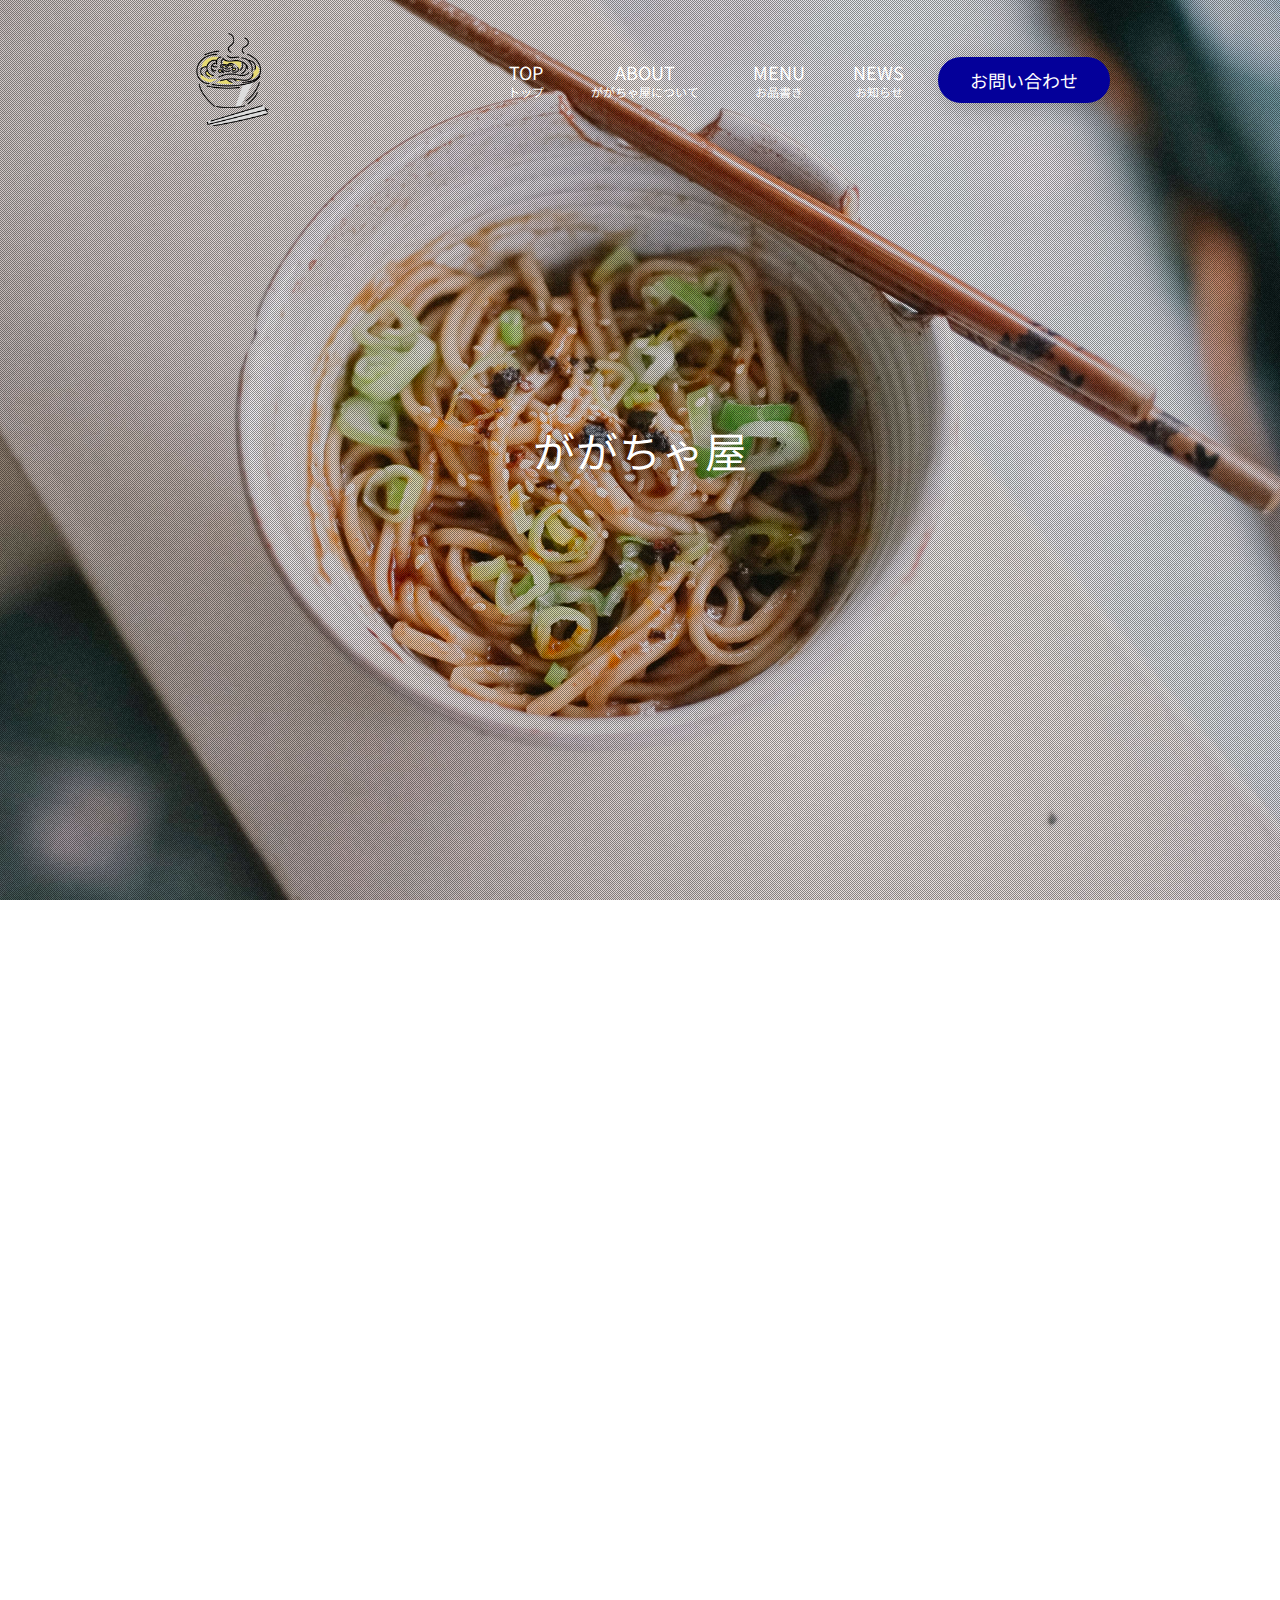
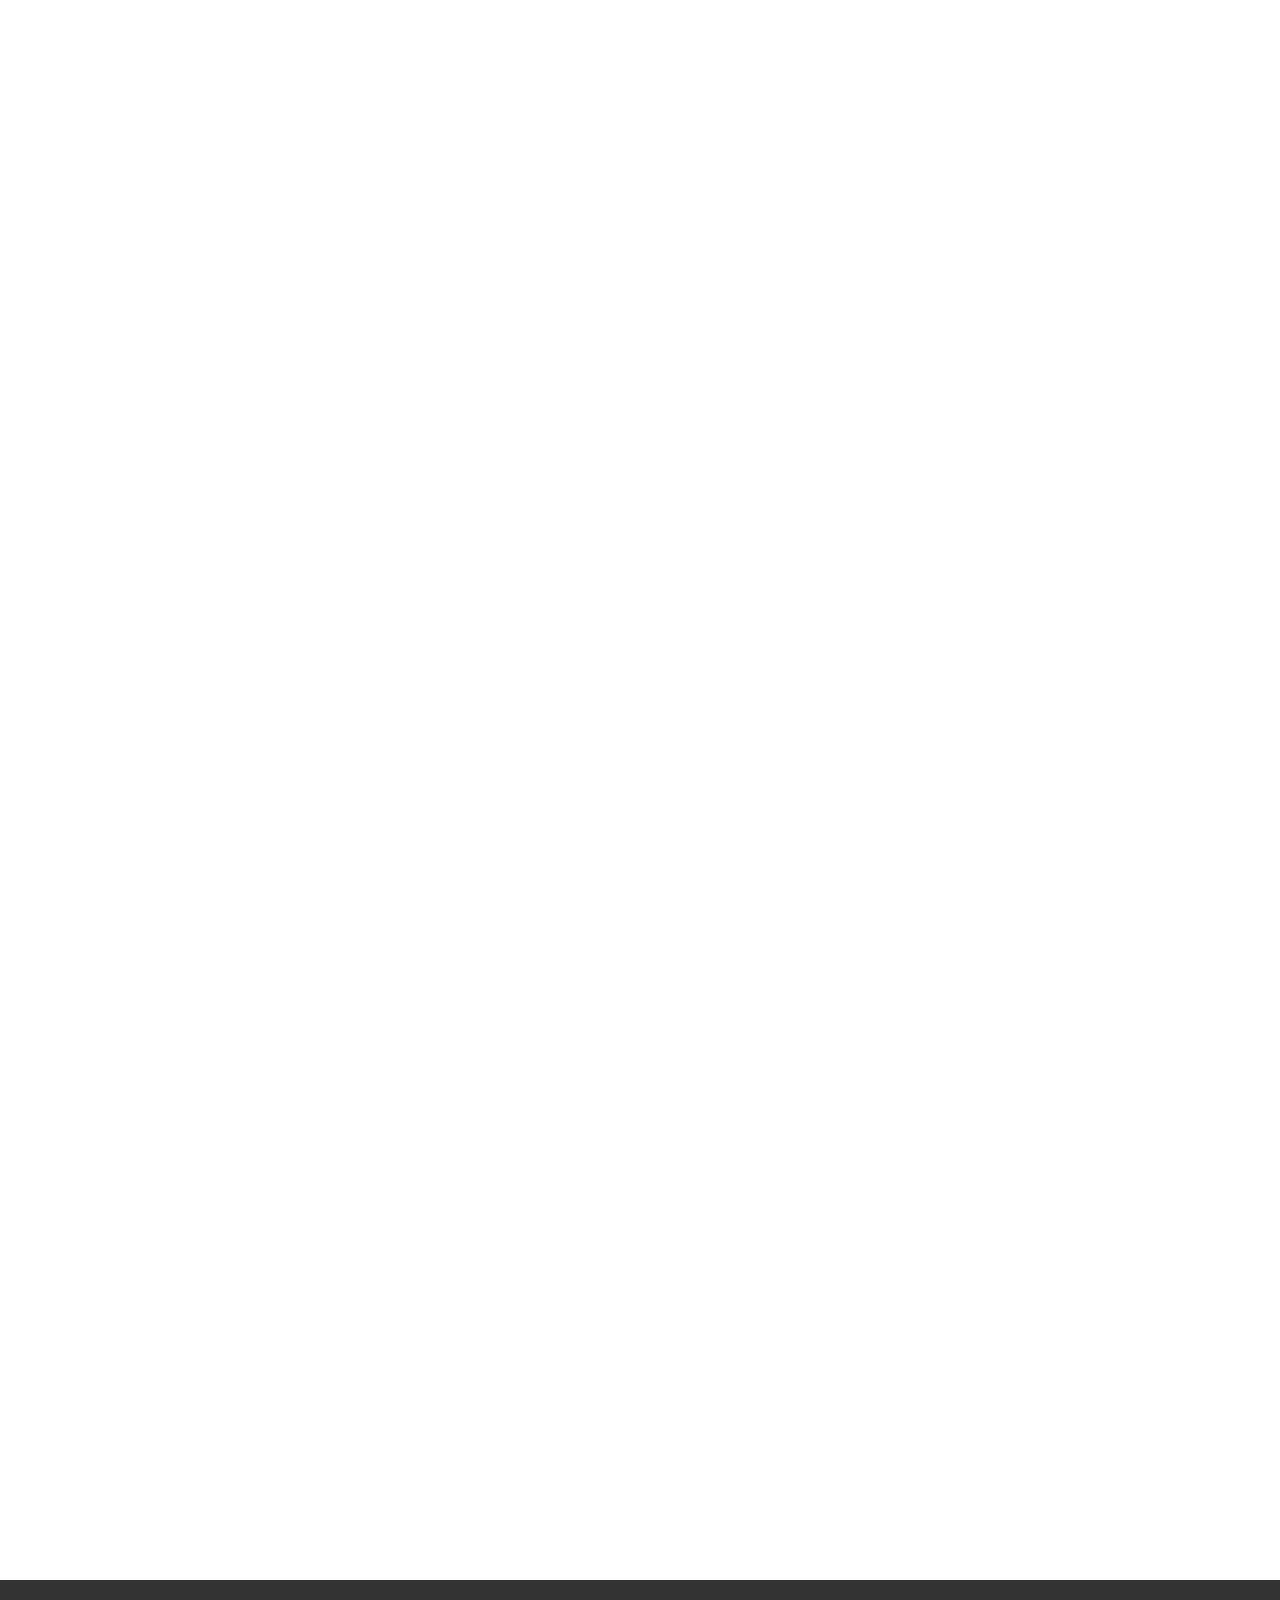
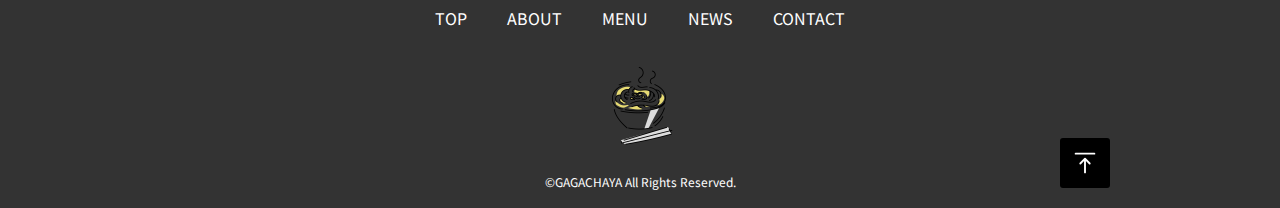
<file: 001_gagachaya/index.html>
<!DOCTYPE html>
<html lang="ja">
<head>
    <meta charset="UTF-8">
    <meta http-equiv="X-UA-Compatible" content="IE=edge">
    <meta name="viewport" content="width=device-width, initial-scale=1.0">

    <!-- 設定①：ページタイトルはここ -->
    <title>ががちゃ屋</title>

    <!-- meta -->

    <!-- 設定②：favicon -->
    <link rel="shortcut icon" type="image/x-icon" href="assets/images/img/favicon.ico"> <!-- PC favicon -->
    <link rel="apple-touch-icon" href="assets/images/img/favicon.png"> <!-- SP favicon -->

    <!--
        css
        wordpressを想定してcssを分けています
    -->
    <!-- 共通のcss -->
    <link rel="stylesheet" type="text/css" href="assets/css/base.css">
    <!-- フロントページ用のcss -->
    <link rel="stylesheet" type="text/css" href="assets/css/top.css">
    <!-- 下層ページ用のcss -->
    <!-- <link rel="stylesheet" type="text/css" href="assets/css/sub.css"> -->
    <!-- レスポンシブ用のcss -->
    <link rel="stylesheet" type="text/css" href="assets/css/sp.css">

    <!-- web font -->
    <link rel="preconnect" href="https://fonts.gstatic.com">
    <link href="https://fonts.googleapis.com/css2?family=Noto+Sans+JP:wght@400;500;700;900&display=swap" rel="stylesheet">

</head>
<body>

    <!-- Start pageLoader -->
    <div class="pageLoader">
        <div class="pageLoader__inner">
            <div class="pageLoader__cont">

                <!--
                    ローディングアイコンのHTMLを下記にコピペ
                    参考サイト: https://tobiasahlin.com/spinkit/
                -->
                <div class="sk-cube-grid">
                    <div class="sk-cube sk-cube1"></div>
                    <div class="sk-cube sk-cube2"></div>
                    <div class="sk-cube sk-cube3"></div>
                    <div class="sk-cube sk-cube4"></div>
                    <div class="sk-cube sk-cube5"></div>
                    <div class="sk-cube sk-cube6"></div>
                    <div class="sk-cube sk-cube7"></div>
                    <div class="sk-cube sk-cube8"></div>
                    <div class="sk-cube sk-cube9"></div>
                </div>
                <!-- ここまで -->

                <div class="pageLoader__logo">

                    <!-- 設定③：テキストロゴならここに名称を記載 -->
                    <span>Loading...</span>

                    <!-- 画像ロゴならimages/img/の後にファイル名を記載 -->
                    <img src="assets/images/img/udon_logo.png" alt="サイトタイトル｜サイト詳細テキスト">

                </div>

            </div>
        </div>
    </div>
    <!-- End page_loader -->

    <!-- Start spMenu -->
    <div class="spMenu">
        <div class="spMenu__bar">
            <a class="spMenu__trigger">
                <span>
                    <div class="spMenu__hamburger">
                        <span></span>
                        <span></span>
                        <span></span>
                    </div>
                    <div class="spMenu__text">
                        <span>menu</span>
                    </div>
                </span>
            </a>
        </div>
    </div>
    <!-- End spMenu -->

    <!-- Start header -->
    <header class="header">
        <div class="container">

            <div class="header__left">
                <a href="#">
                    <h1>

                        <!-- 設定④：テキストロゴならここに名称を記載 -->
                        <!-- <span>ワイ。</span> -->

                        <!-- 画像ロゴならimages/img/の後にファイル名を記載 -->
                        <img src="assets/images/img/udon_logo.png" alt="サイトタイトル｜サイト詳細テキスト">

                    </h1>
                </a>
            </div>

            <div class="header__right">
                <nav>
                    <ul>

                        <!-- 設定⑤：ここからグローバルナビ -->
                        <li>
                            <a href="#">
                                <span class="menu--en">top</span>
                                <span class="menu--ja">トップ</span>
                            </a>
                        </li>
                        <li>
                            <a href="#">
                                <span class="menu--en">about</span>
                                <span class="menu--ja">ががちゃ屋について</span>
                            </a>
                        </li>
                        <li>
                            <a href="#">
                                <span class="menu--en">menu</span>
                                <span class="menu--ja">お品書き</span>
                            </a>
                        </li>
                        <li>
                            <a href="#">
                                <span class="menu--en">news</span>
                                <span class="menu--ja">お知らせ</span>
                            </a>
                        </li>
                        <li class="header__contact__btn">
                            <a class="btn filled--btn" href="#">お問い合わせ</a>
                        </li>
                        <!-- グローバルナビはここまで -->

                    </ul>
                </nav>
            </div>

        </div>
    </header>
    <!-- End header -->

    <div class="pageMain fadeIn--btt">

        <!-- Start mv -->
        <div class="mv">
            <div class="mv__slider"></div>
            <div class="mv__title">
                <h1>

                    <!-- 設定⑥：テキストタイトルならここに名称を記載 -->
                    <span>ががちゃ屋</span>

                    <!-- 画像タイトルならimages/img/の後にファイル名を記載 -->
                    <!-- <img src="assets/images/img/logo.png" alt="キャッチコピー"> -->

                </h1>
            </div>
        </div>
        <!-- End mv -->

        <!-- Start main -->
        <div class="main">

            <!-- section 01 -->
            <section class="main__section section section1 fadeIn--btt">
                <div class="container">

                    <div class="section__title">
                        <span>ががちゃ屋について</span>
                        <h2>ABOUT</h2>
                    </div>

                    <div class="section__cont">

                        <!-- 設定⑦：この中に任意のセクションコンテンツを記載 -->
                        <p style="text-align: center;">うどんのががちゃ屋</p>
                        <br>
                        <p style="text-align: center;">北海道産全粒挽き粉使用　自家製麺</p>
                        <br>
                        <div class="section_img" style="text-align: center;">
                            <img src="assets/images/img/udon_about.jpg" alt="うどん" style="display: inline-block; width: 40%;">
                        </div>
                        <!-- セクションコンテンツここまで -->

                    </div>

                    <div class="section__btn">
                        <a class="btn filled--btn" href="#">
                            <span>詳細をみる</span>
                            <img class="icon_white" src="assets/images/svg/next_white.svg" alt="→">
                            <img class="icon_color" src="assets/images/svg/next_color.svg" alt="→">
                        </a>
                    </div>

                </div>
            </section> <!-- section 01  till here -->

            <!-- section 02 -->
            <section class="main__section section section2 fadeIn--btt">
                <div class="container">

                    <div class="section__title">
                        <span>お品書き</span>
                        <h2>menu</h2>
                    </div>

                    <div class="section__cont">

                        <!-- 設定⑦：この中に任意のセクションコンテンツを記載 -->
                        <p style="text-align: center;">お品書き</p>
                        <br>
                        <div class="section_img" style="text-align: center;">
                            <img src="assets/images/img/menu_01.jpg" alt="うどん" style="display: inline-block; width: 40%; height: 300px">
                            <img src="assets/images/img/menu_02.jpg" alt="うどん" style="display: inline-block; width: 40%; height: 300px">
                        </div>
                        <!-- セクションコンテンツここまで -->

                    </div>

                    <div class="section__btn">
                        <a class="btn outline--btn" href="#">
                            <span>詳細をみる</span>
                            <img class="icon_white" src="assets/images/svg/next_white.svg" alt="→">
                            <img class="icon_color" src="assets/images/svg/next_color.svg" alt="→">
                        </a>
                    </div>

                </div>
            </section><!-- section 02  till here -->

            <!-- section 03 -->
            <section class="main__section section section3 fadeIn--btt">
                <div class="container">

                    <div class="section__title">
                        <span>お知らせ</span>
                        <h2>news</h2>
                    </div>

                    <div class="section__cont">

                        <!-- 設定⑦：この中に任意のセクションコンテンツを記載 -->
                        <p style="text-align: center;">管理人よりお知らせ</p>
                        <br>
                        <div class="section_img" style="text-align: center;">
                            <img src="assets/images/img/schedule.jpg" alt="うどん" style="display: inline-block; width: 40%; height: 300px">
                            <img src="assets/images/img/rest.jpg" alt="うどん" style="display: inline-block; width: 40%; height: 300px">
                        </div>
                        <!-- セクションコンテンツここまで -->

                    </div>

                    <div class="section__btn">
                        <a class="btn filled--btn" href="#">
                            <span>詳細をみる</span>
                            <img class="icon_white" src="assets/images/svg/next_white.svg" alt="→">
                            <img class="icon_color" src="assets/images/svg/next_color.svg" alt="→">
                        </a>
                    </div>

                </div>
            </section><!-- section 02  till here -->

        </div>
        <!-- End main -->

        <!-- Start footer -->
        <footer class="footer">
            <div class="container">
                <div class="footer__link">
                    <nav>
                        <ul>

                            <!-- 設定⑧：ここからフッターリンク -->
                            <li><a href="#">top</a></li>
                            <li><a href="#">about</a></li>
                            <li><a href="#">menu</a></li>
                            <li><a href="#">news</a></li>
                            <li><a href="#">contact</a></li>
                            <!-- ここまでフッターリンク -->

                        </ul>
                    </nav>
                </div>

                <div class="footer__copyright">
                    <div class="footer__logo">

                        <!-- 設定⑧：テキストロゴならここに名称を記載 -->
                        <!-- <span>ワイ。</span> -->

                        <!-- 画像ロゴならimages/img/の後にファイル名を記載 -->
                        <img src="assets/images/img/udon_logo.png" alt="サイトタイトル｜サイト詳細テキスト">

                    </div>
                    <p>©︎GAGACHAYA All Rights Reserved.</p>
                    <div class="footer__top__btn">
                        <img src="assets/images/svg/top.svg" alt="">
                    </div>
                </div>

            </div>
        </footer>
        <!-- End footer -->
    </div>

    <!-- script -->
    <script src="https://ajax.googleapis.com/ajax/libs/jquery/1.11.2/jquery.min.js"></script>
    <script type="text/javascript" src="assets/js/main.js"></script>

</body>
</html>
</file>
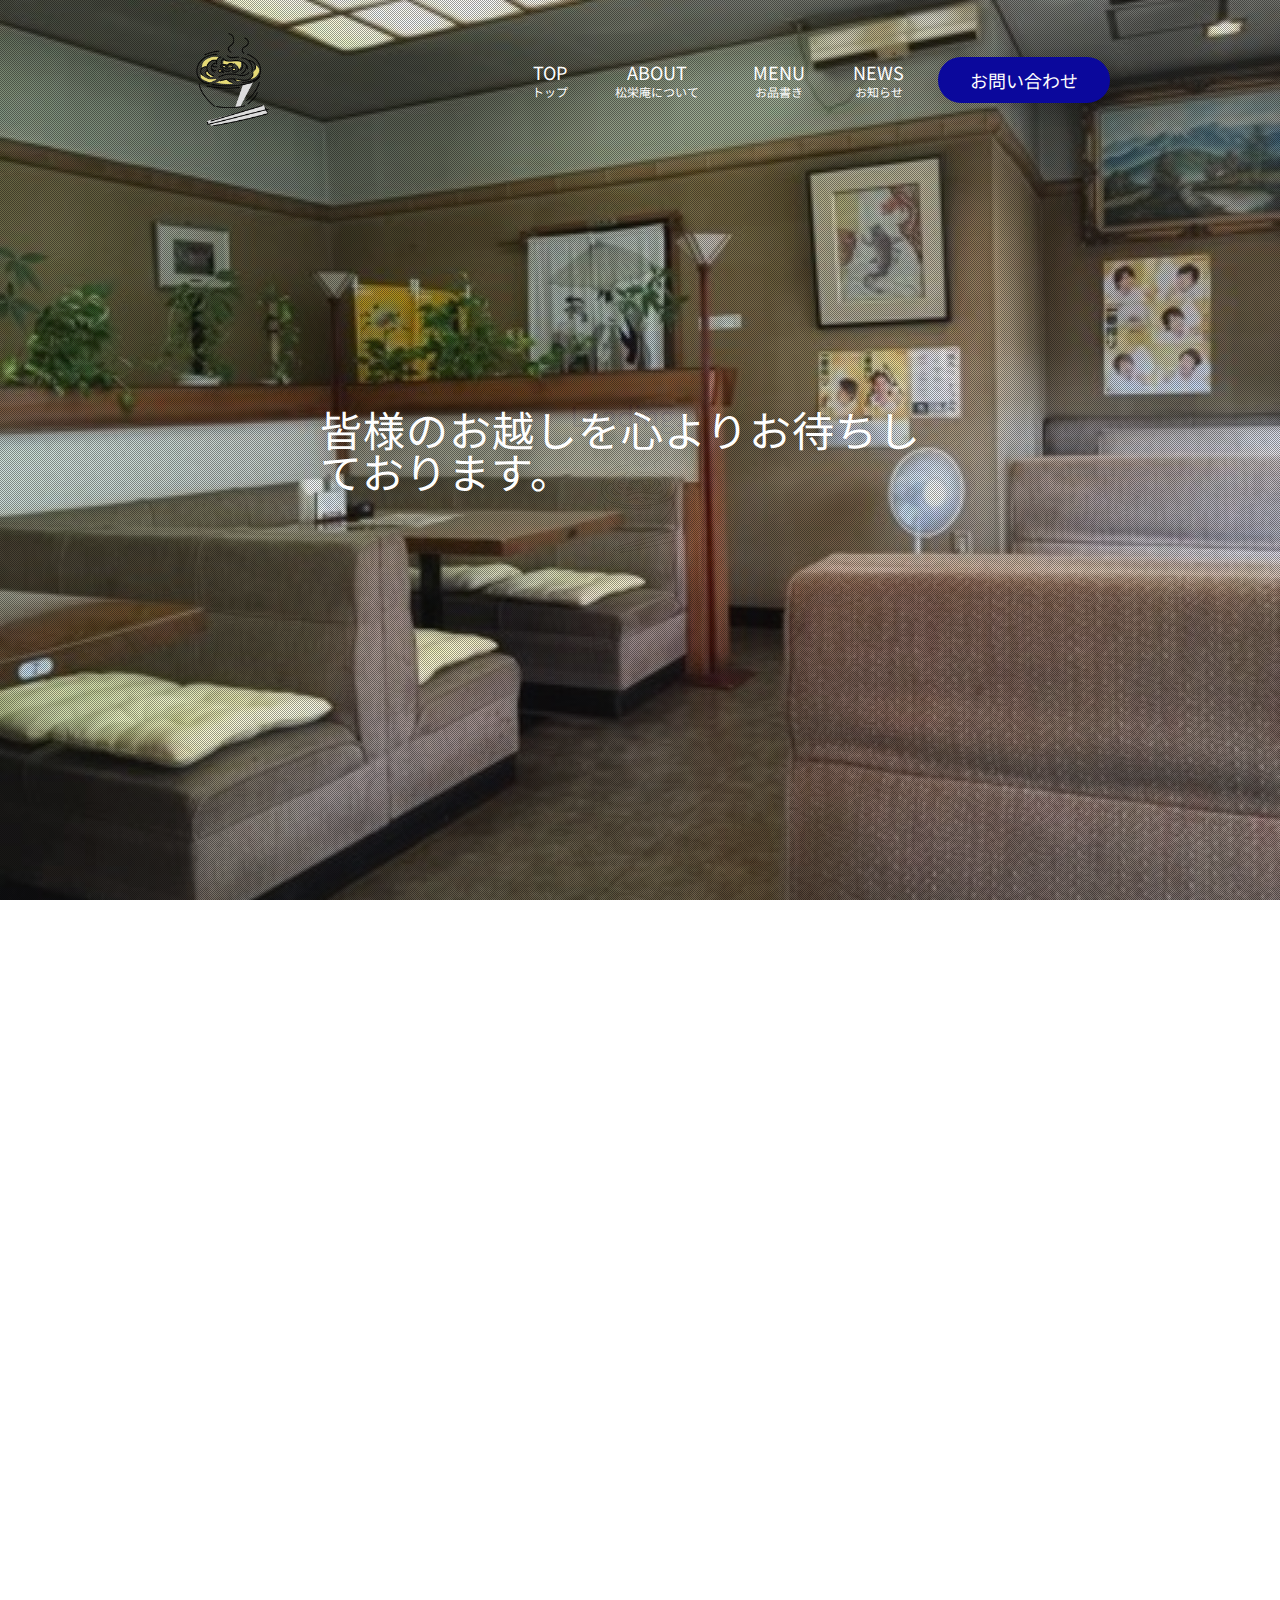
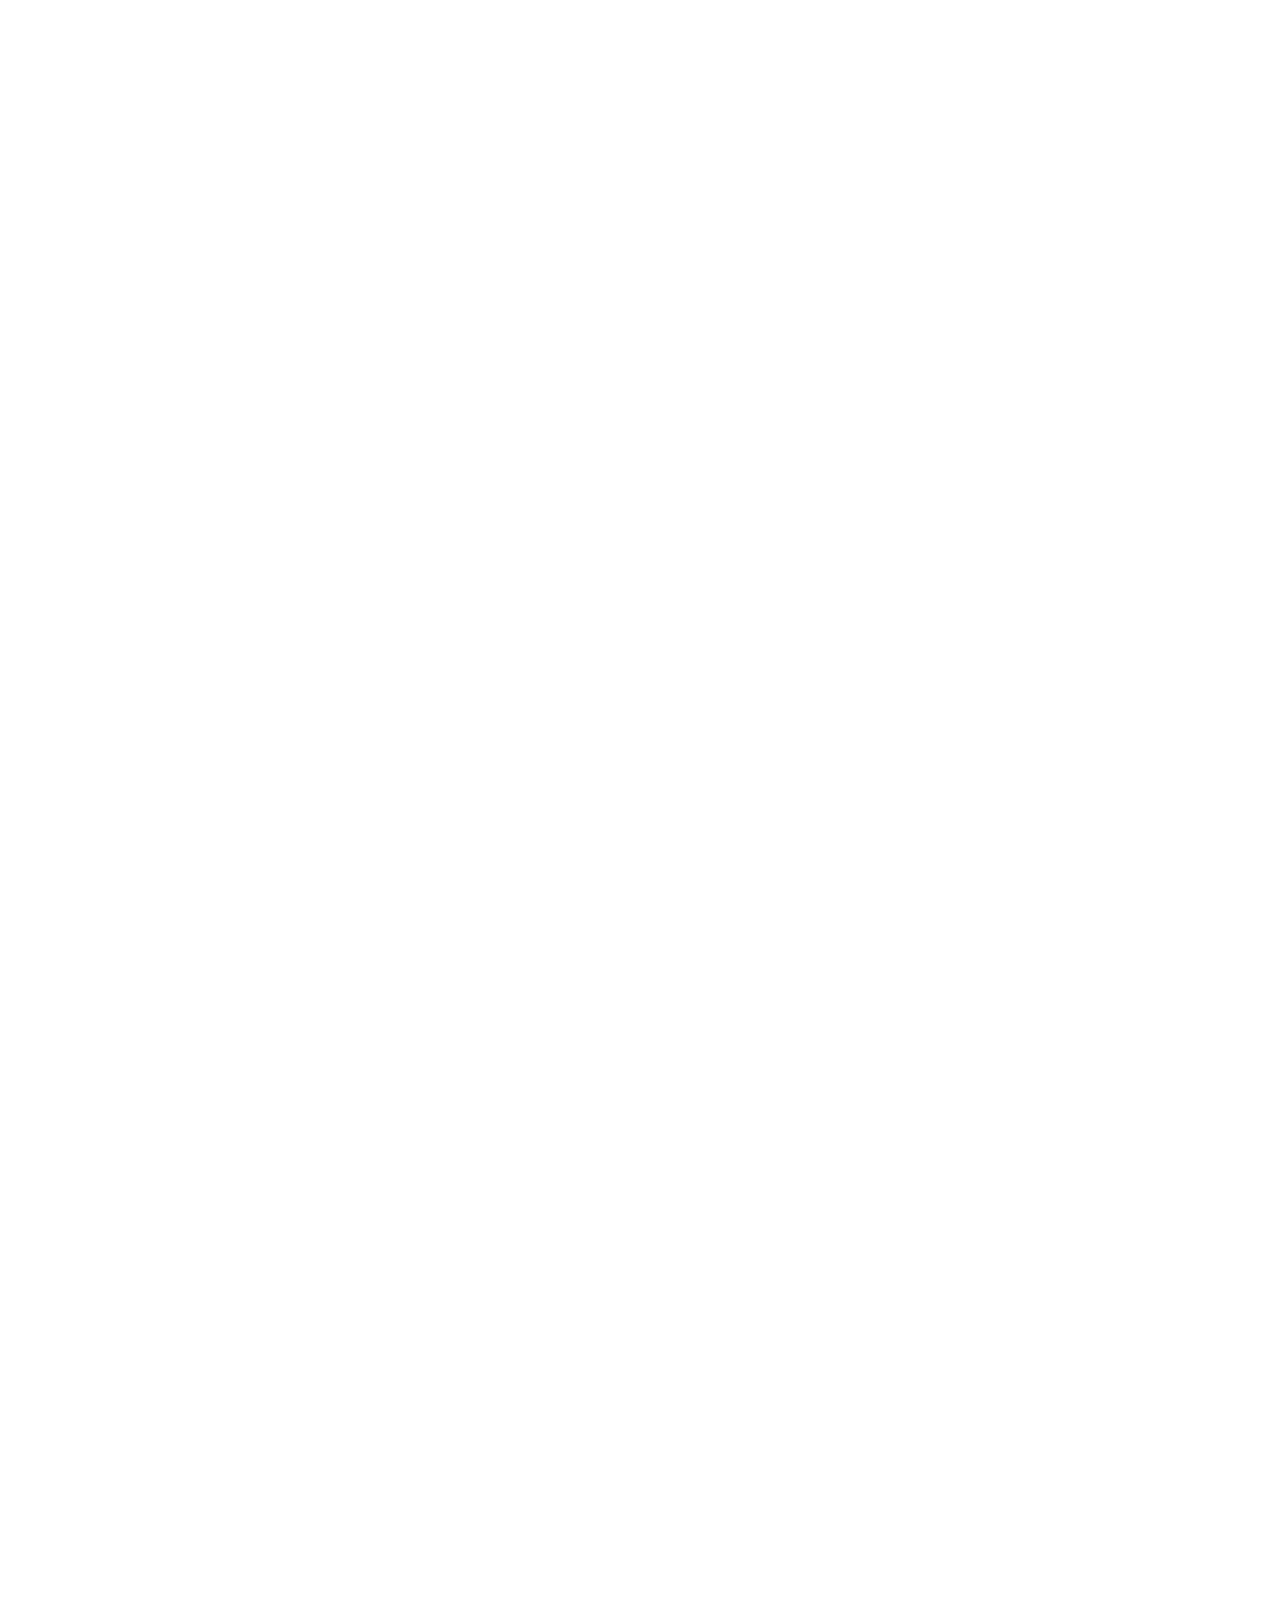
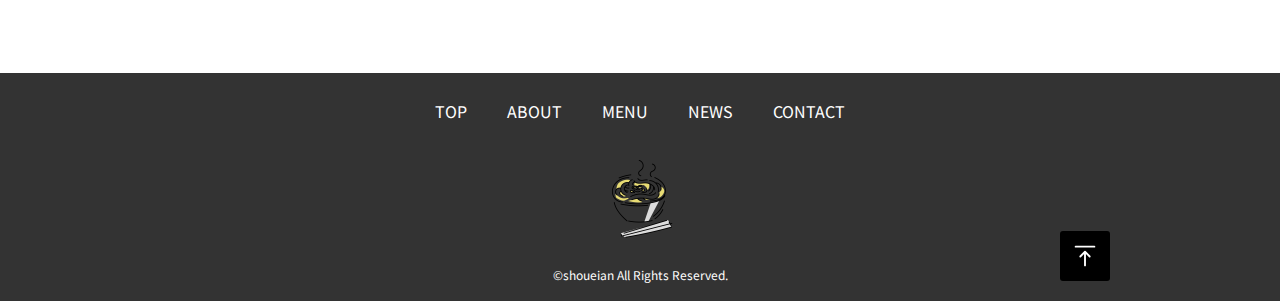
<file: 003_shoueian/index.html>
<!DOCTYPE html>
<html lang="ja">
<head>
    <meta charset="UTF-8">
    <meta http-equiv="X-UA-Compatible" content="IE=edge">
    <meta name="viewport" content="width=device-width, initial-scale=1.0">

    <!-- 自動リンクを無効にする -->
    <meta name="format-detection" content="telephone=no">

    <!-- 設定①：ページタイトルはここ -->
    <title>松栄庵</title>

    <!-- meta -->

    <!-- 設定②：favicon -->
    <link rel="shortcut icon" type="image/x-icon" href="assets/images/img/favicon_.ico"> <!-- PC favicon -->
    <link rel="apple-touch-icon" href="assets/images/img/favicon.png"> <!-- SP favicon -->

    <!--
        css
        wordpressを想定してcssを分けています
    -->
    <!-- 共通のcss -->
    <link rel="stylesheet" type="text/css" href="assets/css/base.css">
    <!-- フロントページ用のcss -->
    <link rel="stylesheet" type="text/css" href="assets/css/top.css">
    <!-- 下層ページ用のcss -->
    <!-- <link rel="stylesheet" type="text/css" href="assets/css/sub.css"> -->
    <!-- レスポンシブ用のcss -->
    <link rel="stylesheet" type="text/css" href="assets/css/sp.css">

    <!-- web font -->
    <link rel="preconnect" href="https://fonts.gstatic.com">
    <link href="https://fonts.googleapis.com/css2?family=Noto+Sans+JP:wght@400;500;700;900&display=swap" rel="stylesheet">

</head>
<body>

    <!-- Start pageLoader -->
    <div class="pageLoader">
        <div class="pageLoader__inner">
            <div class="pageLoader__cont">

                <!--
                    ローディングアイコンのHTMLを下記にコピペ
                    参考サイト: https://tobiasahlin.com/spinkit/
                -->
                <div class="sk-cube-grid">
                    <div class="sk-cube sk-cube1"></div>
                    <div class="sk-cube sk-cube2"></div>
                    <div class="sk-cube sk-cube3"></div>
                    <div class="sk-cube sk-cube4"></div>
                    <div class="sk-cube sk-cube5"></div>
                    <div class="sk-cube sk-cube6"></div>
                    <div class="sk-cube sk-cube7"></div>
                    <div class="sk-cube sk-cube8"></div>
                    <div class="sk-cube sk-cube9"></div>
                </div>
                <!-- ここまで -->

                <div class="pageLoader__logo">

                    <!-- 設定③：テキストロゴならここに名称を記載 -->
                    <span>Loading...</span>

                    <!-- 画像ロゴならimages/img/の後にファイル名を記載 -->
                    <img src="assets/images/img/udon_logo.png" alt="サイトタイトル｜サイト詳細テキスト">

                </div>

            </div>
        </div>
    </div>
    <!-- End page_loader -->

    <!-- Start spMenu -->
    <div class="spMenu">
        <div class="spMenu__bar">
            <a class="spMenu__trigger">
                <span>
                    <div class="spMenu__hamburger">
                        <span></span>
                        <span></span>
                        <span></span>
                    </div>
                    <div class="spMenu__text">
                        <span>menu</span>
                    </div>
                </span>
            </a>
        </div>
    </div>
    <!-- End spMenu -->

    <!-- Start header -->
    <header class="header">
        <div class="container">

            <div class="header__left">
                <a href="#">
                    <h1>

                        <!-- 設定④：テキストロゴならここに名称を記載 -->
                        <!-- <span>ワイ。</span> -->

                        <!-- 画像ロゴならimages/img/の後にファイル名を記載 -->
                        <img src="assets/images/img/udon_logo.png" alt="サイトタイトル｜サイト詳細テキスト">

                    </h1>
                </a>
            </div>

            <div class="header__right">
                <nav>
                    <ul>

                        <!-- 設定⑤：ここからグローバルナビ -->
                        <li>
                            <a href="#">
                                <span class="menu--en">top</span>
                                <span class="menu--ja">トップ</span>
                            </a>
                        </li>
                        <li>
                            <a href="#">
                                <span class="menu--en">about</span>
                                <span class="menu--ja">松栄庵について</span>
                            </a>
                        </li>
                        <li>
                            <a href="#">
                                <span class="menu--en">menu</span>
                                <span class="menu--ja">お品書き</span>
                            </a>
                        </li>
                        <li>
                            <a href="#">
                                <span class="menu--en">news</span>
                                <span class="menu--ja">お知らせ</span>
                            </a>
                        </li>
                        <li class="header__contact__btn">
                            <a class="btn filled--btn" href="#">お問い合わせ</a>
                        </li>
                        <!-- グローバルナビはここまで -->

                    </ul>
                </nav>
            </div>

        </div>
    </header>
    <!-- End header -->

    <div class="pageMain fadeIn--btt">

        <!-- Start mv -->
        <div class="mv">
            <div class="mv__slider"></div>
            <div class="mv__title">
                <h1>

                    <!-- 設定⑥：テキストタイトルならここに名称を記載 -->
                    <span>皆様のお越しを心よりお待ちしております。</span>

                    <!-- 画像タイトルならimages/img/の後にファイル名を記載 -->
                    <!-- <img src="assets/images/img/logo.png" alt="キャッチコピー"> -->

                </h1>
            </div>
        </div>
        <!-- End mv -->

        <!-- Start main -->
        <div class="main">

            <!-- section 01 -->
            <section class="main__section section section1 fadeIn--btt">
                <div class="container">

                    <div class="section__title">
                        <span>松栄庵について</span>
                        <h2>ABOUT</h2>
                    </div>

                    <div class="section__cont">

                        <!-- 設定⑦：この中に任意のセクションコンテンツを記載 -->
                        <p style="text-align: center; font-weight: bold;">さいたま市北区のそばとうどんの店</p><br>
                        <div class="section_img" style="text-align: center;">
                            <img src="assets/images/img/ma_02.jpg" alt="うどん そば" style="display: inline-block; width: 40%;">
                            <img src="assets/images/img/ma_03.jpg" alt="うどん そば" style="display: inline-block; width: 40%;">
                        </div>
                        <br>
                        <div class="about-area" style="text-align: center;">
                            <p>営業時間　11:30~19:30（ラストオーダー19:00）</p><br>
                            <p>ランチタイム　11:30~14:00</p><br>
                            <p>木曜日はランチタイムのみ営業</p><br>
                            <p>不定休有り</p><br>
                            <p>全て税込価格・お支払いは現金のみとなります</p>
                        </div>
                        <!-- セクションコンテンツここまで -->

                    </div>

                    <div class="section__btn">
                        <a class="btn filled--btn" href="#">
                            <span>詳細をみる</span>
                            <img class="icon_white" src="assets/images/svg/next_white.svg" alt="→">
                            <img class="icon_color" src="assets/images/svg/next_color.svg" alt="→">
                        </a>
                    </div>

                </div>
            </section> <!-- section 01  till here -->

            <!-- section 02 -->
            <section class="main__section section section2 fadeIn--btt">
                <div class="container">

                    <div class="section__title">
                        <span>お品書き</span>
                        <h2>menu</h2>
                    </div>

                    <div class="section__cont">

                        <!-- 設定⑦：この中に任意のセクションコンテンツを記載 -->
                        <p style="text-align: center; font-weight: bold;">名物は大きなかき揚げ 大人気 鴨南ばん＆鴨汁 平日限定天ぷらランチ天丼ランチ税込690円〜</p><br>
                        <p>さいたま市北区に根付く、創業４０年のそばうどんの店。家族で明るく元気に営業しております。こだわりの白いそば、細切りのうどん。丁寧にとった出汁から作るもりづゆ、かけづゆ、鴨汁。ゆったり寛げる店内でお食事をお楽しみください。お座敷・駐車場有り。</p><br>
                        <p style="text-align: center; font-weight: bold;">お持ち帰り出来ます</p><br>
                        <p style="text-align: center;">【テイクアウトメニュー】リニューアルしました☆当店自慢の鴨汁！抹茶の爽やかな苦味を感じる茶そば！季節限定ごまだれもお持ち帰りいただけます♪事前の電話予約で時短受取おすすめです☆</p><br>
                        <div class="section_tel" style="text-align: center; font-size: 1.5rem;">
                            <a href="tel:048-652-3957" style="color:black; background:linear-gradient(transparent 70%, #FFFF00 0%);">048-652-3957</a>
                        </div>
                        <br>
                        <div class="section_img" style="text-align: center;">
                            <img src="assets/images/img/menu.jpg" alt="うどん そば" style="display: inline-block; width: 60%; height: 300px">
                        </div>
                        <!-- セクションコンテンツここまで -->

                    </div>

                    <div class="section__btn">
                        <a class="btn outline--btn" href="#">
                            <span>詳細をみる</span>
                            <img class="icon_white" src="assets/images/svg/next_white.svg" alt="→">
                            <img class="icon_color" src="assets/images/svg/next_color.svg" alt="→">
                        </a>
                    </div>

                </div>
            </section><!-- section 02  till here -->

            <!-- section 03 -->
            <section class="main__section section section3 fadeIn--btt">
                <div class="container">

                    <div class="section__title">
                        <span>お知らせ</span>
                        <h2>news</h2>
                    </div>

                    <div class="section__cont">

                        <!-- 設定⑦：この中に任意のセクションコンテンツを記載 -->
                        <p style="text-align: center; font-size: 1.2rem;">【新型コロナウイルス対策について】</p>
                        <br>
                        <p style="text-align: center;">いつも当店をご利用頂き誠にありがとうございます。感染対策を講じ、通常営業をさせて頂いております。</p>
                        <p style="text-align: center;">店舗従事者全員の体調管理の徹底、テーブル・メニュー・店内各所の定期的な除菌、接客時のマスク着用</p>
                        <p style="text-align: center;">上記の対策を講じ、お客様に安心してお食事をお楽しみ頂けるよう努めてまいります。</p>
                        <br>
                        <p style="text-align: center;">お食事時以外のマスクの着用・手指の消毒のご協力をお願い致します。</p>
                        <!-- セクションコンテンツここまで -->

                    </div>

                    <div class="section__btn">
                        <a class="btn filled--btn" href="#">
                            <span>詳細をみる</span>
                            <img class="icon_white" src="assets/images/svg/next_white.svg" alt="→">
                            <img class="icon_color" src="assets/images/svg/next_color.svg" alt="→">
                        </a>
                    </div>

                </div>
            </section><!-- section 02  till here -->

        </div>
        <!-- End main -->

        <!-- Start footer -->
        <footer class="footer">
            <div class="container">
                <div class="footer__link">
                    <nav>
                        <ul>

                            <!-- 設定⑧：ここからフッターリンク -->
                            <li><a href="#">top</a></li>
                            <li><a href="#">about</a></li>
                            <li><a href="#">menu</a></li>
                            <li><a href="#">news</a></li>
                            <li><a href="#">contact</a></li>
                            <!-- ここまでフッターリンク -->

                        </ul>
                    </nav>
                </div>

                <div class="footer__copyright">
                    <div class="footer__logo">

                        <!-- 設定⑧：テキストロゴならここに名称を記載 -->
                        <!-- <span>ワイ。</span> -->

                        <!-- 画像ロゴならimages/img/の後にファイル名を記載 -->
                        <img src="assets/images/img/udon_logo.png" alt="サイトタイトル｜サイト詳細テキスト">

                    </div>
                    <p>©︎shoueian All Rights Reserved.</p>
                    <div class="footer__top__btn">
                        <img src="assets/images/svg/top.svg" alt="">
                    </div>
                </div>

            </div>
        </footer>
        <!-- End footer -->
    </div>

    <!-- script -->
    <script src="https://ajax.googleapis.com/ajax/libs/jquery/1.11.2/jquery.min.js"></script>
    <script type="text/javascript" src="assets/js/main.js"></script>

</body>
</html>
</file>
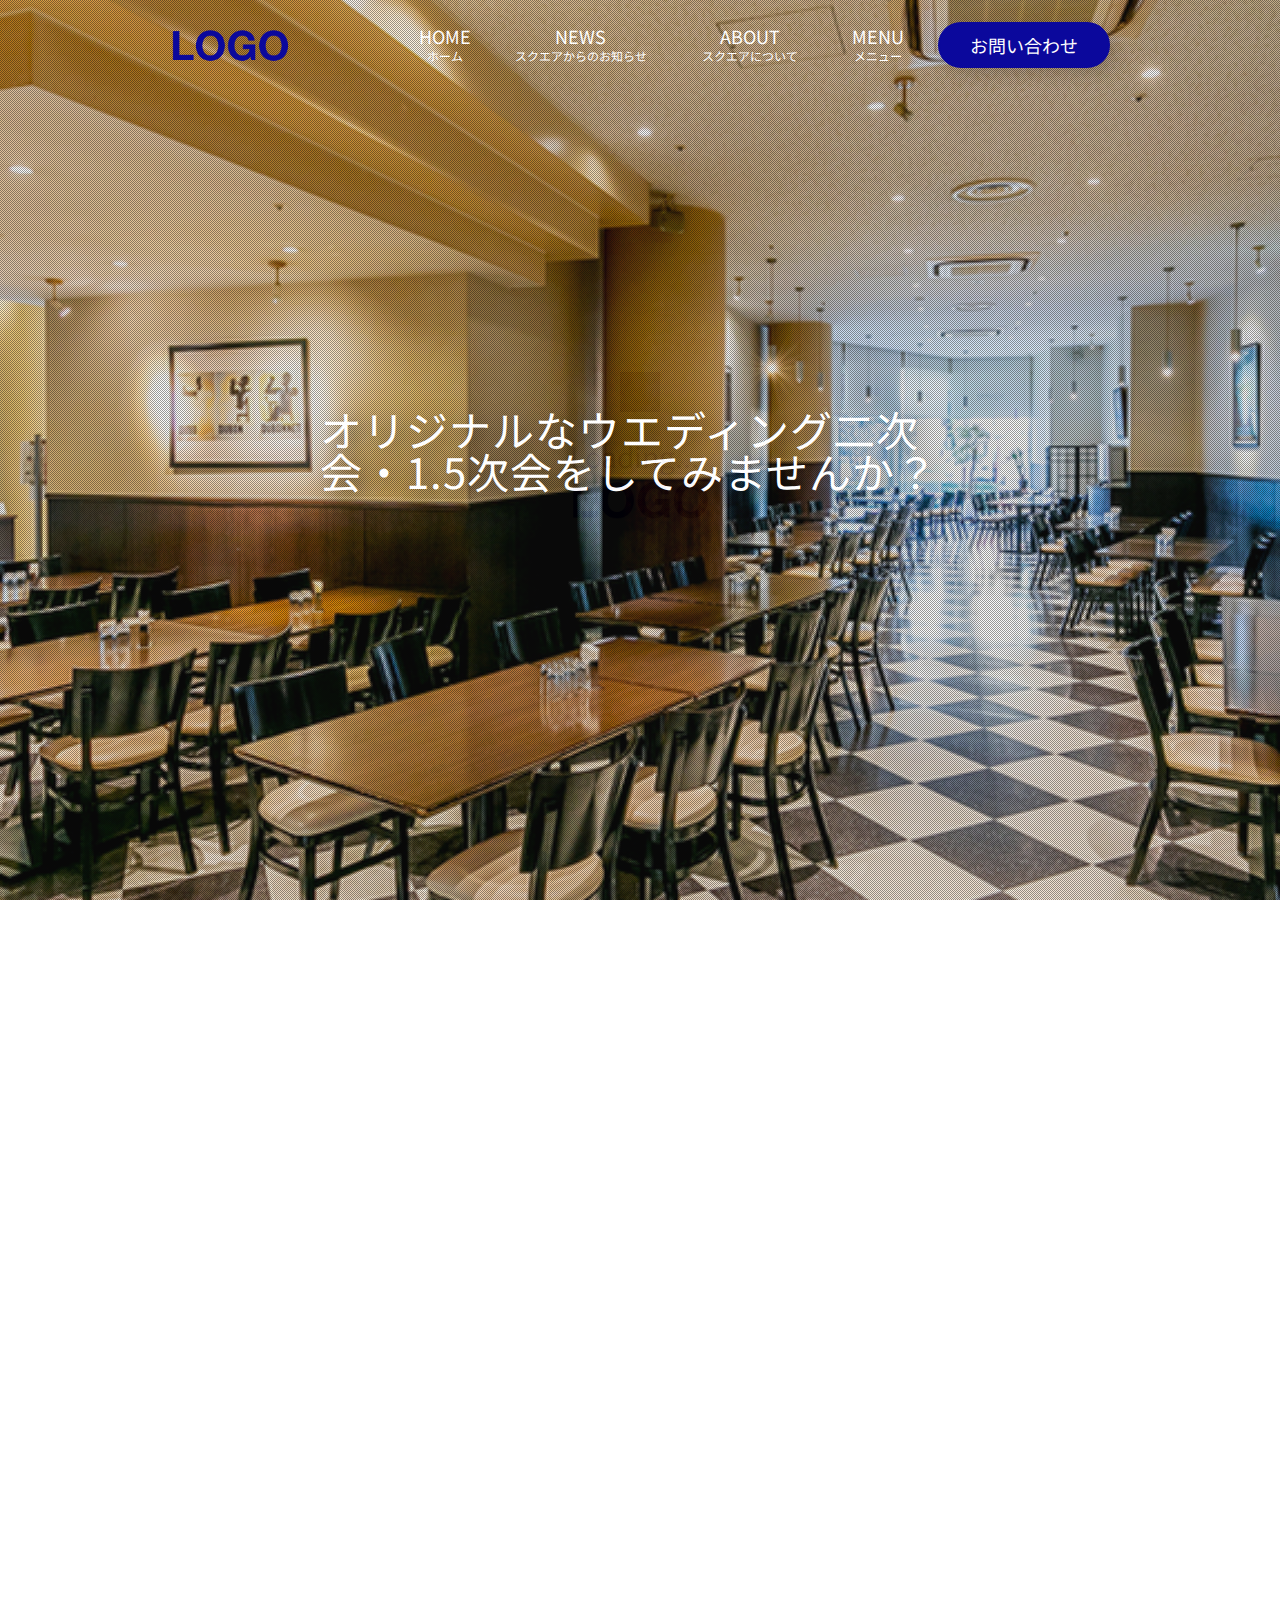
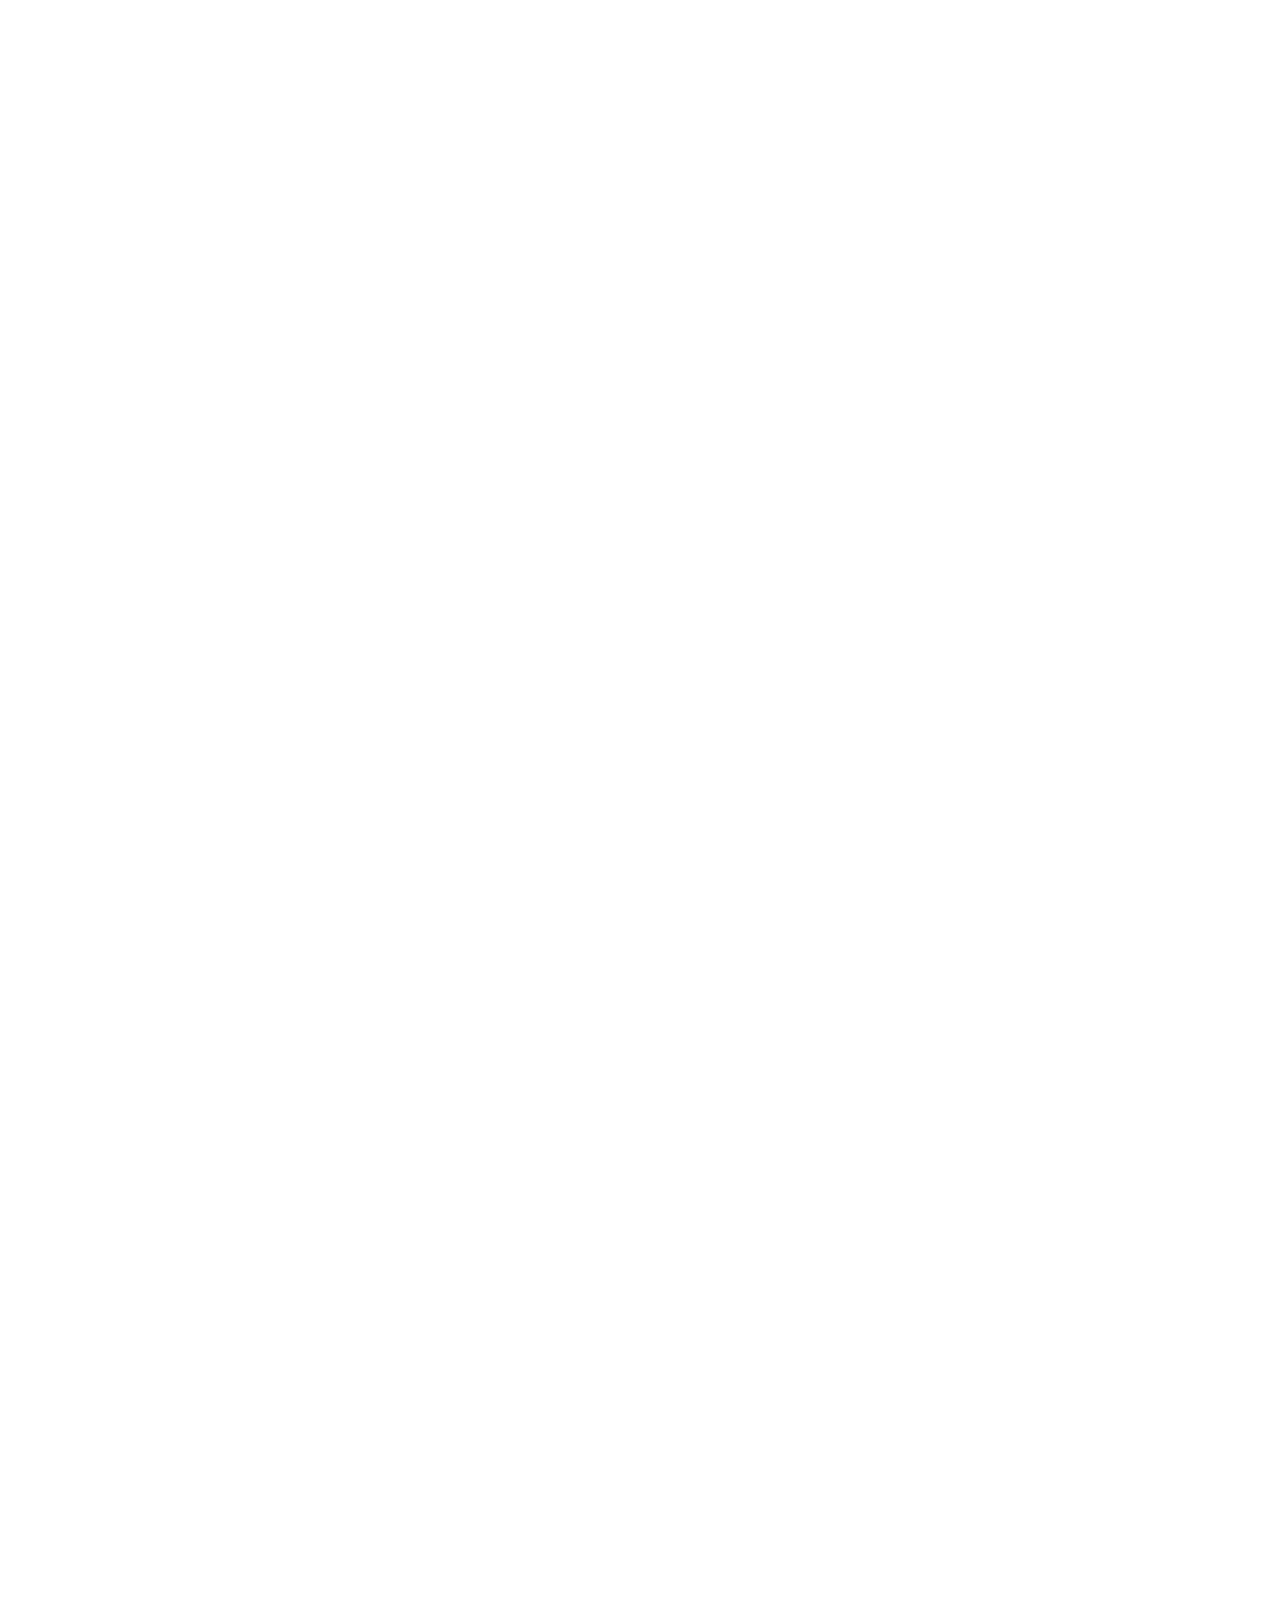
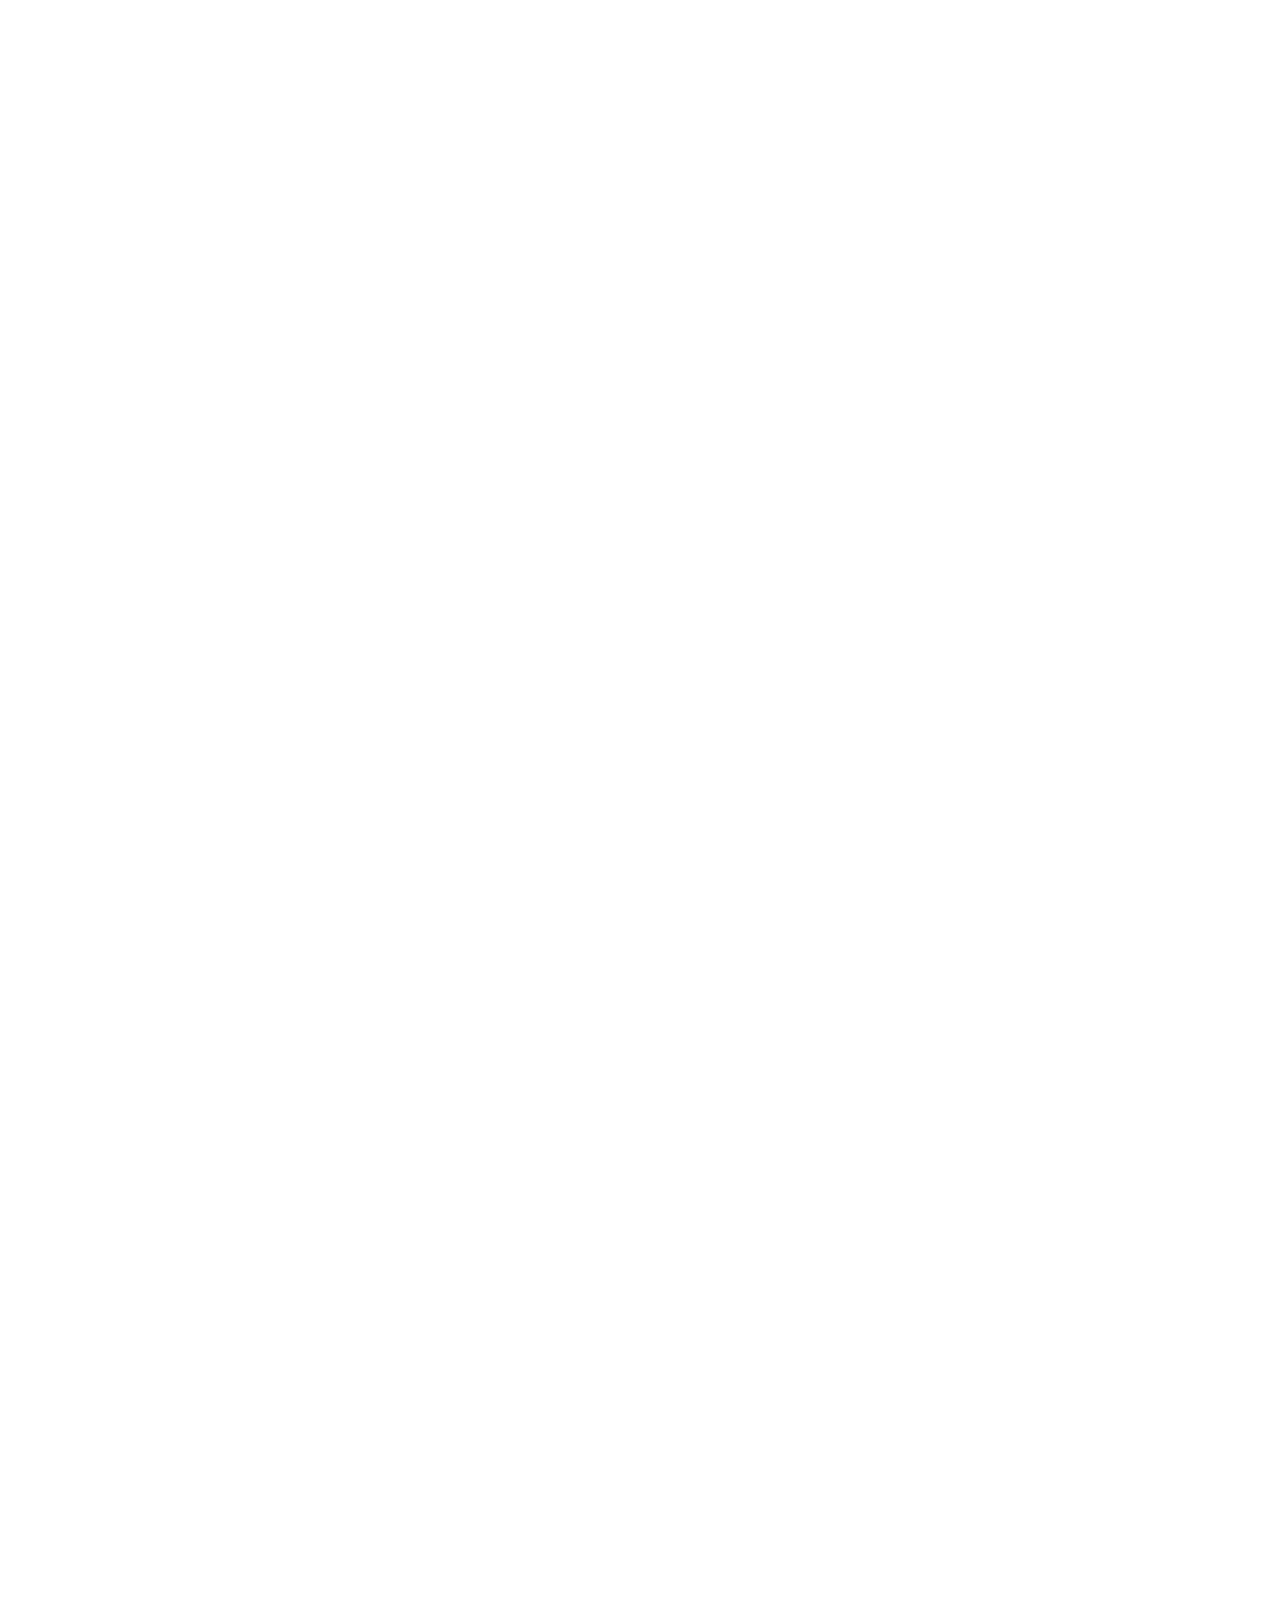
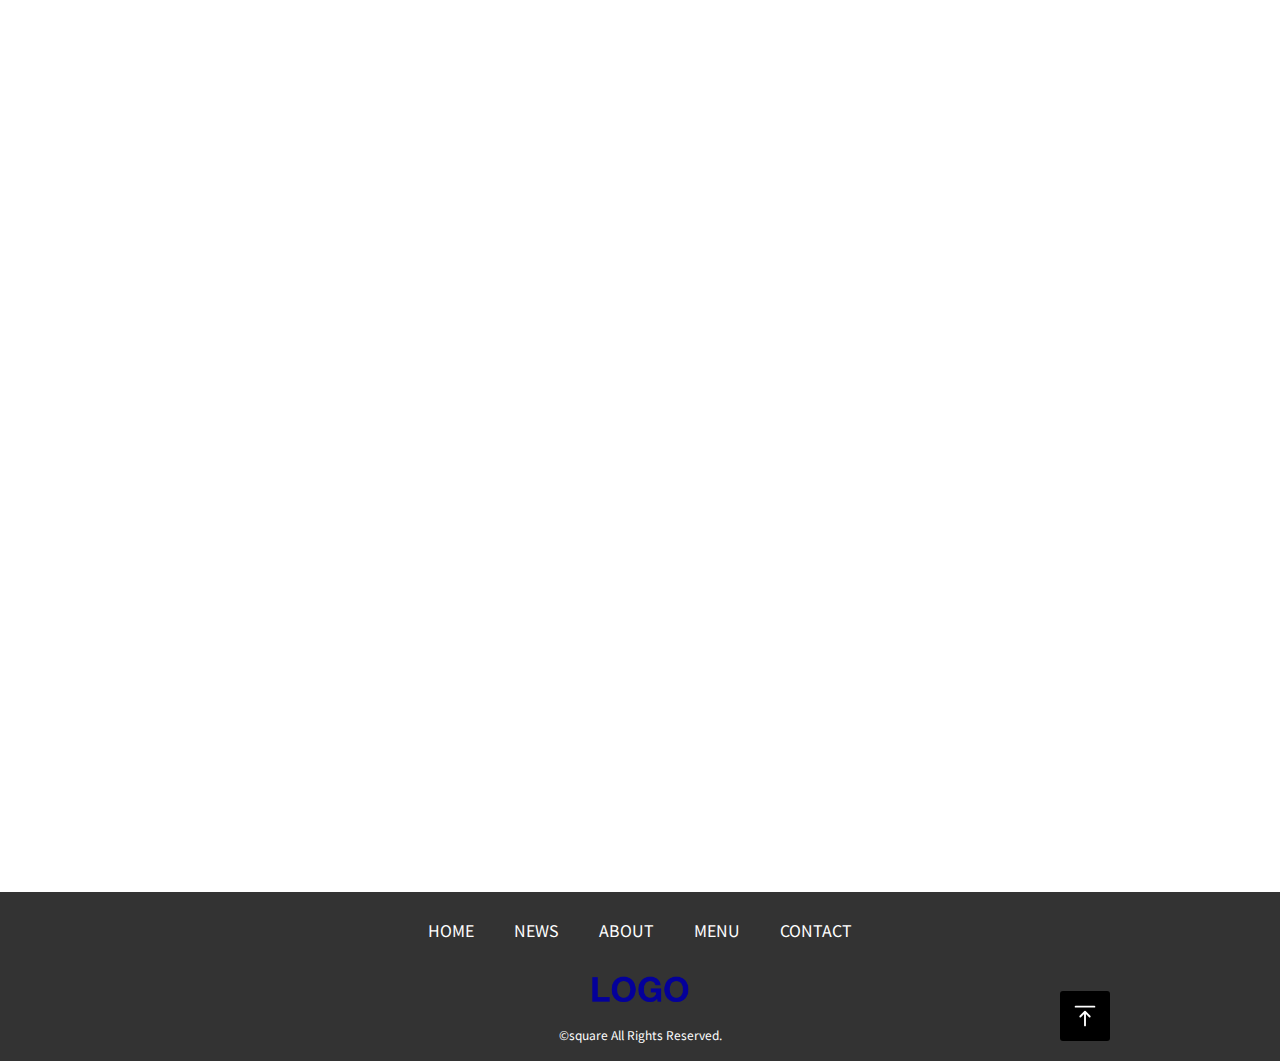
<file: 005_square/index.html>
<!DOCTYPE html>
<html lang="ja">
<head>
    <meta charset="UTF-8">
    <meta http-equiv="X-UA-Compatible" content="IE=edge">
    <meta name="viewport" content="width=device-width, initial-scale=1.0">

    <!-- 自動リンクを無効にする -->
    <meta name="format-detection" content="telephone=no">

    <!-- 設定①：ページタイトルはここ -->
    <title>大宮のビュッフェスタイルレストラン・スクエア</title>

    <!-- meta -->

    <!-- 設定②：favicon -->
    <link rel="shortcut icon" type="image/x-icon" href="assets/images/img/favicon.ico"> <!-- PC favicon -->
    <link rel="apple-touch-icon" href="assets/images/img/favicon.png"> <!-- SP favicon -->

    <!--
        css
        wordpressを想定してcssを分けています
    -->
    <!-- 共通のcss -->
    <link rel="stylesheet" type="text/css" href="assets/css/base.css">
    <!-- フロントページ用のcss -->
    <link rel="stylesheet" type="text/css" href="assets/css/top.css">
    <link rel="stylesheet" type="text/css" href="assets/css/ori.css">
    <!-- 下層ページ用のcss -->
    <!-- <link rel="stylesheet" type="text/css" href="assets/css/sub.css"> -->
    <!-- レスポンシブ用のcss -->
    <link rel="stylesheet" type="text/css" href="assets/css/sp.css">

    <!-- web font -->
    <link rel="preconnect" href="https://fonts.gstatic.com">
    <link href="https://fonts.googleapis.com/css2?family=Noto+Sans+JP:wght@400;500;700;900&display=swap" rel="stylesheet">

</head>
<body>

    <!-- Start pageLoader -->
    <div class="pageLoader">
        <div class="pageLoader__inner">
            <div class="pageLoader__cont">

                <!--
                    ローディングアイコンのHTMLを下記にコピペ
                    参考サイト: https://tobiasahlin.com/spinkit/
                -->
                <div class="sk-cube-grid">
                    <div class="sk-cube sk-cube1"></div>
                    <div class="sk-cube sk-cube2"></div>
                    <div class="sk-cube sk-cube3"></div>
                    <div class="sk-cube sk-cube4"></div>
                    <div class="sk-cube sk-cube5"></div>
                    <div class="sk-cube sk-cube6"></div>
                    <div class="sk-cube sk-cube7"></div>
                    <div class="sk-cube sk-cube8"></div>
                    <div class="sk-cube sk-cube9"></div>
                </div>
                <!-- ここまで -->

                <div class="pageLoader__logo">

                    <!-- 設定③：テキストロゴならここに名称を記載 -->
                    <span>Loading...</span>

                    <!-- 画像ロゴならimages/img/の後にファイル名を記載 -->
                    <img src="assets/images/img/logo.png" alt="サイトタイトル｜サイト詳細テキスト">

                </div>

            </div>
        </div>
    </div>
    <!-- End page_loader -->

    <!-- Start spMenu -->
    <div class="spMenu">
        <div class="spMenu__bar">
            <a class="spMenu__trigger">
                <span>
                    <div class="spMenu__hamburger">
                        <span></span>
                        <span></span>
                        <span></span>
                    </div>
                    <div class="spMenu__text">
                        <span>menu</span>
                    </div>
                </span>
            </a>
        </div>
    </div>
    <!-- End spMenu -->

    <!-- Start header -->
    <header class="header">
        <div class="container">

            <div class="header__left">
                <a href="#">
                    <h1>

                        <!-- 設定④：テキストロゴならここに名称を記載 -->
                        <!-- <span>ワイ。</span> -->

                        <!-- 画像ロゴならimages/img/の後にファイル名を記載 -->
                        <img src="assets/images/img/logo.png" alt="サイトタイトル｜サイト詳細テキスト">

                    </h1>
                </a>
            </div>

            <div class="header__right">
                <nav>
                    <ul>

                        <!-- 設定⑤：ここからグローバルナビ -->
                        <li>
                            <a href="#">
                                <span class="menu--en">home</span>
                                <span class="menu--ja">ホーム</span>
                            </a>
                        </li>
                        <li>
                            <a href="#news">
                                <span class="menu--en">news</span>
                                <span class="menu--ja">スクエアからのお知らせ</span>
                            </a>
                        </li>
                        <li>
                            <a href="#about">
                                <span class="menu--en">about</span>
                                <span class="menu--ja">スクエアについて</span>
                            </a>
                        </li>
                        <li>
                            <a href="#menu">
                                <span class="menu--en">menu</span>
                                <span class="menu--ja">メニュー</span>
                            </a>
                        </li>
                        <li class="header__contact__btn">
                            <a class="btn filled--btn" href="#">お問い合わせ</a>
                        </li>
                        <!-- グローバルナビはここまで -->

                    </ul>
                </nav>
            </div>

        </div>
    </header>
    <!-- End header -->

    <div class="pageMain fadeIn--btt">

        <!-- Start mv -->
        <div class="mv">
            <div class="mv__slider"></div>
            <div class="mv__title">
                <h1>

                    <!-- 設定⑥：テキストタイトルならここに名称を記載 -->
                    <span>オリジナルなウエディング二次会・1.5次会をしてみませんか？</span>

                    <!-- 画像タイトルならimages/img/の後にファイル名を記載 -->
                    <!-- <img src="assets/images/img/logo.png" alt="キャッチコピー"> -->

                </h1>
            </div>
        </div>
        <!-- End mv -->

        <!-- Start main -->
        <div class="main">

            <!-- section 01 -->
            <section id="news" class="main__section section section1 fadeIn--btt">
                <div class="container">

                    <div class="section__title">
                        <span>スクエアからのお知らせ</span>
                        <h2>news</h2>
                    </div>

                    <div class="section__cont">

                        <!-- 設定⑦：この中に任意のセクションコンテンツを記載 -->
                        <div class="news_area">
                            <ul>
                                <li>
                                    <img src="assets/images/img/icon.gif" alt="・">
                                    <p class="reserve">歓送迎会・結婚式二次会・各種パーティーご予約受付中！</p>
                                </li>
                                <li>
                                    <img src="assets/images/img/icon.gif" alt="・">
                                    <a href="https://readyfor.jp/projects/saitama">｢みらい飯｣始めました。</a>
                                </li>
                                <li>
                                    <img src="assets/images/img/icon.gif" alt="・">
                                    <a href="https://www.sakimeshi.com/detail/12456">｢さきめし｣始めました。</a>
                                </li>
                                <li>
                                    <img src="assets/images/img/icon.gif" alt="・">
                                    <a href="#menu">期間限定・テイクアウト始めました。</a>
                                </li>
                                <li>
                                    <img src="assets/images/img/icon.gif" alt="・">
                                    <a href="#menu">緊急事態宣言発令に伴い、ブッフェの営業を自粛させていただきます。</a>
                                </li>
                                <li>
                                    <img src="assets/images/img/icon.gif" alt="・">
                                    <a href="http://www.restaurant-square.jp/menu.html">消費増税に伴い、一部価格を改定させていただきます。</a>
                                </li>
                                <li>
                                    <img src="assets/images/img/icon.gif" alt="・">
                                    <a href="http://www.restaurant-square.jp/stuff.html">ホールスタッフ募集中！</a>
                                </li>
                            </ul>
                        </div>
                        <!-- セクションコンテンツここまで -->

                    </div>

                </div>
            </section><!-- section 01  till here -->

            <!-- section 02 -->
            <section id="about" class="main__section section section2 fadeIn--btt">
                <div class="container">

                    <div class="section__title">
                        <span>スクエアについて</span>
                        <h2>ABOUT</h2>
                    </div>

                    <div class="section__cont">

                        <!-- 設定⑦：この中に任意のセクションコンテンツを記載 -->
                        <p class="title"><span>大宮のビュッフェスタイルレストラン・スクエア</span></p><br>
                        <div class="section_img">
                            <img src="assets/images/img/ma_02.jpg" alt="大宮 ビュッフェ">
                            <img src="assets/images/img/ma_03.jpg" alt="大宮 ビュッフェ">
                        </div>
                        <br>
                        <div class="about-area">
                            <p>営業時間　11:00~22:00（ラストオーダー20:00）</p><br>
                            <p>定休日　土日祝</p><br>
                        </div>
                        <!-- セクションコンテンツここまで -->

                    </div>

                    <div class="section__btn">
                        <a class="btn filled--btn" href="#">
                            <span>詳細をみる</span>
                            <img class="icon_white" src="assets/images/svg/next_white.svg" alt="→">
                            <img class="icon_color" src="assets/images/svg/next_color.svg" alt="→">
                        </a>
                    </div>

                </div>
            </section> <!-- section 02  till here -->

            <!-- section 03 -->
            <section id="menu" class="main__section section section3 fadeIn--btt">
                <div class="container">

                    <div class="section__title">
                        <span>メニュー</span>
                        <h2>menu</h2>
                    </div>

                    <div class="section__cont">

                        <!-- 設定⑦：この中に任意のセクションコンテンツを記載 -->
                        <div class="takeout">
                            <div class="title_area">
                                <p class="title"><span>期間限定・テイクアウト</span></p><br>
                                <p class="title_detail">ラストオーダーは21:00までとなり、21:00以降はお料理の追加がございませんのでご了承下さい。</p><br>
                            </div>
                            <div class="section_tel">
                                <a href="tel:048-650-2178" class="btn btn--orange btn--cubic btn--shadow">048-650-2178</a>
                            </div>
                            <br>
                            <div class="section_img">
                                <img src="assets/images/img/to_01.jpg" alt="期間限定 テイクアウト メニュー">
                                <img src="assets/images/img/to_02.jpg" alt="期間限定 テイクアウト メニュー">
                            </div>
                            <div class="section_img">
                                <img src="assets/images/img/to_03.jpg" alt="期間限定 テイクアウト メニュー">
                                <img src="assets/images/img/to_04.jpg" alt="期間限定 テイクアウト メニュー">
                            </div>
                        </div>
                        <div class="limit">
                            <div class="title_area">
                                <p class="title"><span>期間限定・メニュー</span></p><br>
                                <p class="title_detail">
                                    ラストオーダーは21:00までとなり、21:00以降はお料理の追加がございませんのでご了承下さい。<br>
                                    尚、定食などのお食事・アルコール・おつまみにつきましては通常通り営業しております。<br>
                                    ご迷惑をお掛け致しますがご理解の程宜しくお願い致します。
                                </p><br>
                            </div>
                            <div class="section_img">
                                <img src="assets/images/img/km_01.jpg" alt="期間限定 メニュー">
                                <img src="assets/images/img/km_02.jpg" alt="期間限定 メニュー">
                            </div>
                            <div class="section_img">
                                <img src="assets/images/img/km_03.jpg" alt="期間限定 メニュー">
                            </div>
                        </div>
                        <div class="normal">
                            <div class="title_area">
                                <p class="title"><span>通常メニュー</span></p><br>
                                <p class="title_detail">
                                    下部ボタンから詳細をご確認ください。</p><br>
                            </div>
                        </div>
                        <!-- セクションコンテンツここまで -->

                    </div>

                    <div class="section__btn">
                        <a class="btn filled--btn" href="http://www.restaurant-square.jp/menu.html">
                            <span>詳細をみる</span>
                            <img class="icon_white" src="assets/images/svg/next_white.svg" alt="→">
                            <img class="icon_color" src="assets/images/svg/next_color.svg" alt="→">
                        </a>
                    </div>

                </div>
            </section><!-- section 03  till here -->

        </div>
        <!-- End main -->

        <!-- Start footer -->
        <footer class="footer">
            <div class="container">
                <div class="footer__link">
                    <nav>
                        <ul>

                            <!-- 設定⑧：ここからフッターリンク -->
                            <li><a href="#">home</a></li>
                            <li><a href="#news">news</a></li>
                            <li><a href="#about">about</a></li>
                            <li><a href="#menu">menu</a></li>
                            <li><a href="#">contact</a></li>
                            <!-- ここまでフッターリンク -->

                        </ul>
                    </nav>
                </div>

                <div class="footer__copyright">
                    <div class="footer__logo">

                        <!-- 設定⑧：テキストロゴならここに名称を記載 -->
                        <!-- <span>ワイ。</span> -->

                        <!-- 画像ロゴならimages/img/の後にファイル名を記載 -->
                        <img src="assets/images/img/logo.png" alt="サイトタイトル｜サイト詳細テキスト">

                    </div>
                    <p>©︎square All Rights Reserved.</p>
                    <div class="footer__top__btn">
                        <img src="assets/images/svg/top.svg" alt="">
                    </div>
                </div>

            </div>
        </footer>
        <!-- End footer -->
    </div>

    <!-- script -->
    <script src="https://ajax.googleapis.com/ajax/libs/jquery/1.11.2/jquery.min.js"></script>
    <script type="text/javascript" src="assets/js/main.js"></script>

</body>
</html>
</file>
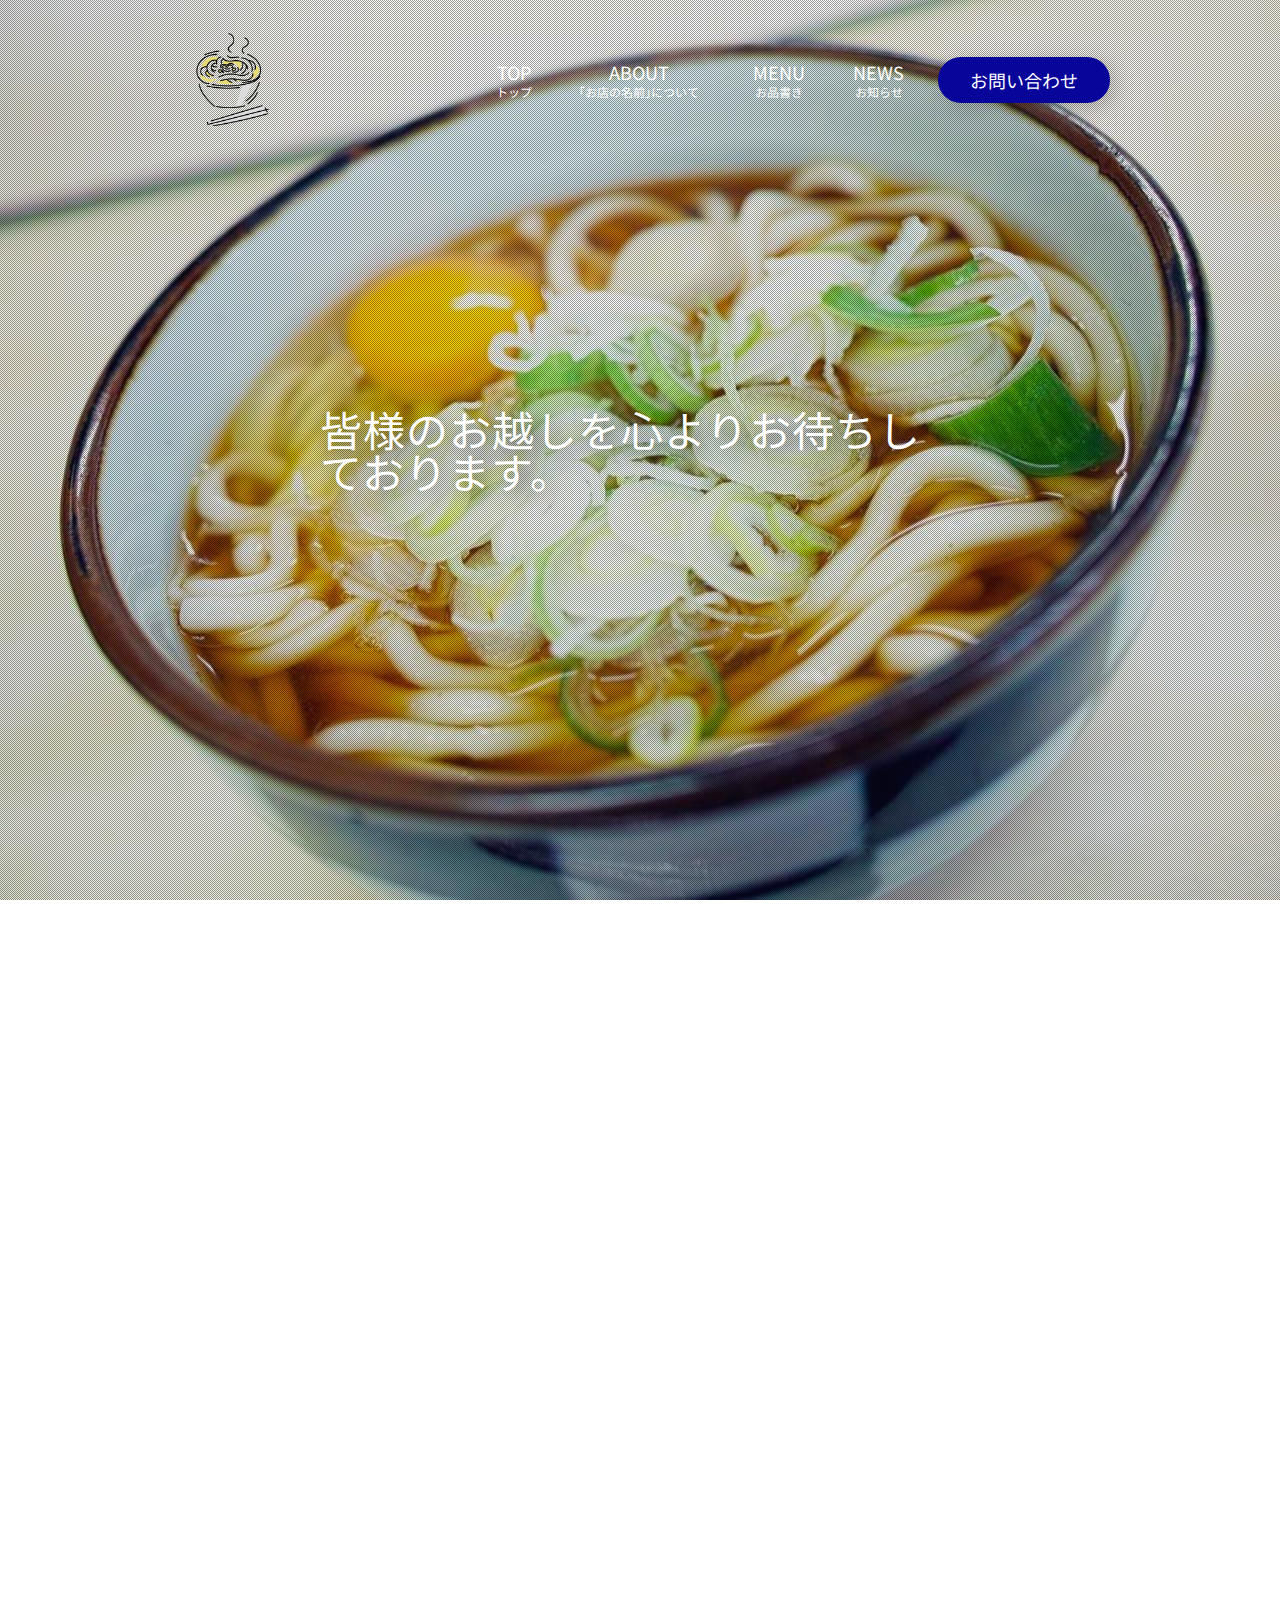
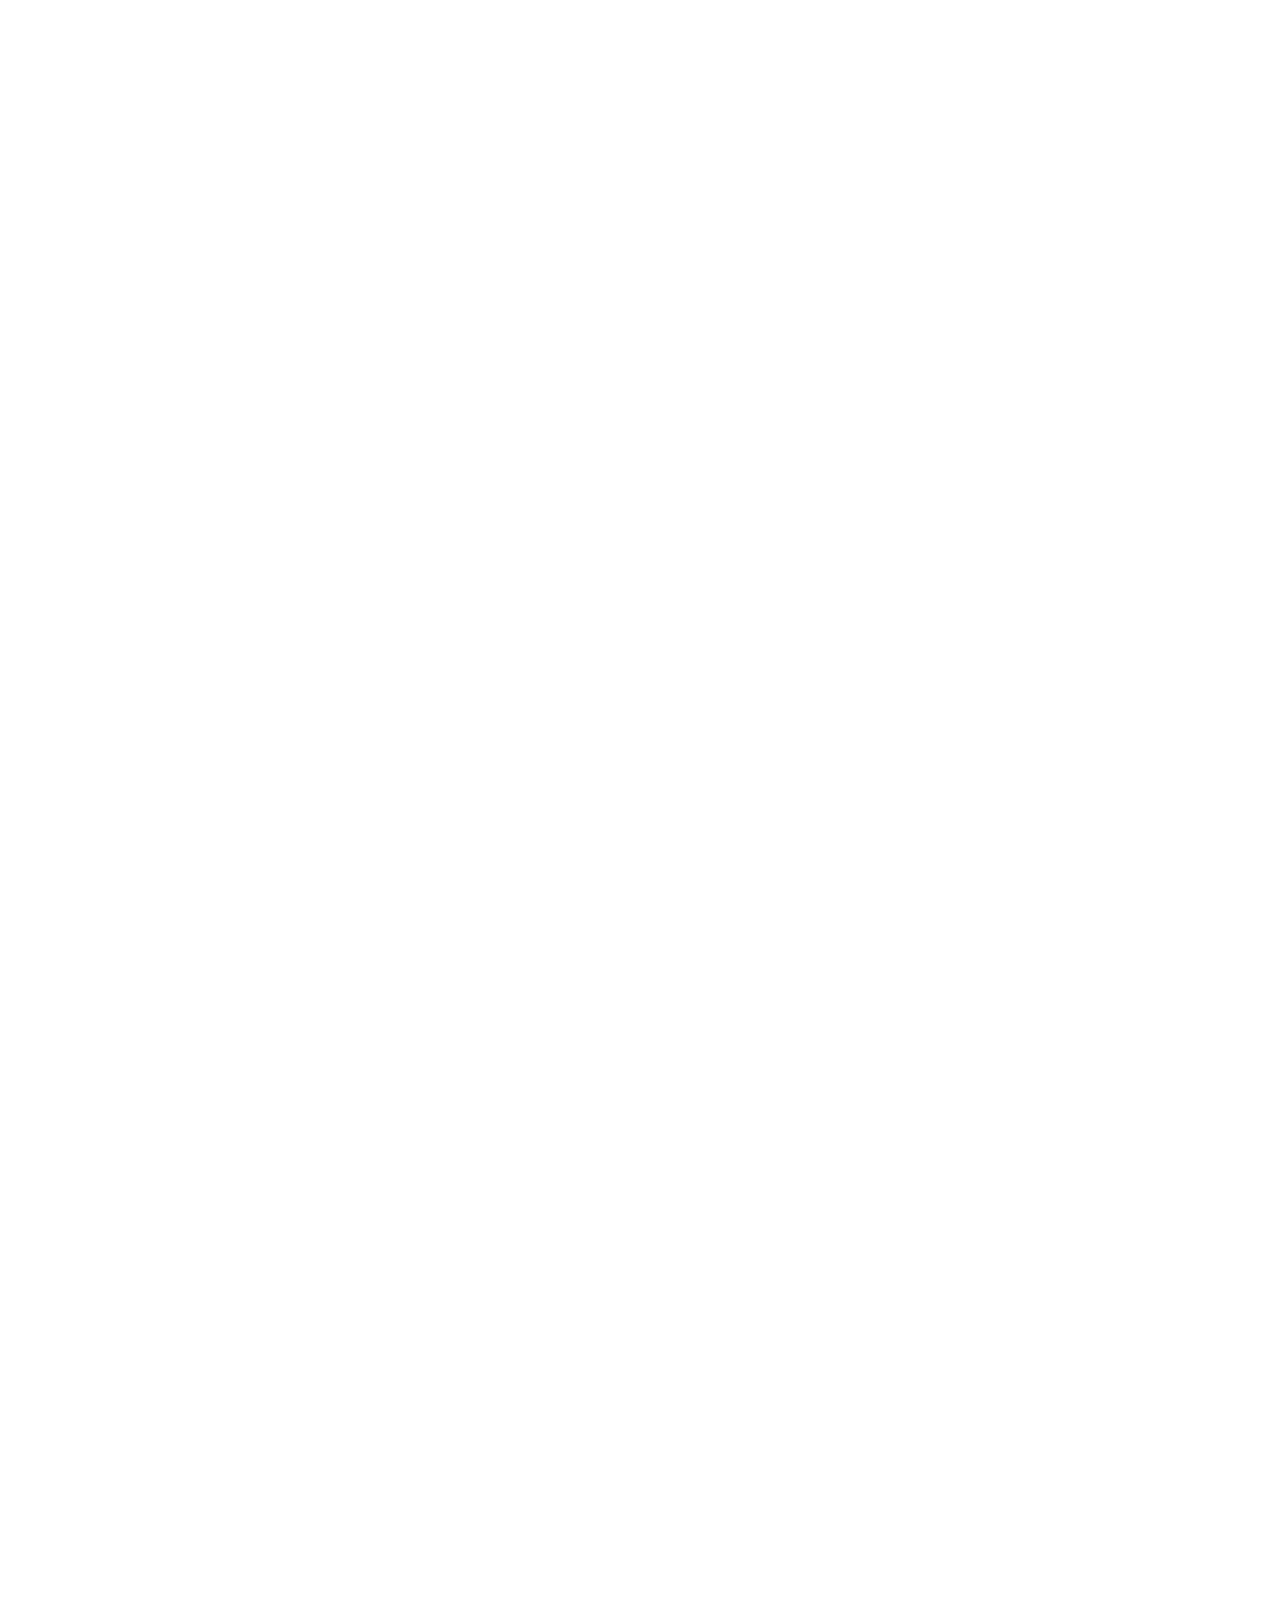
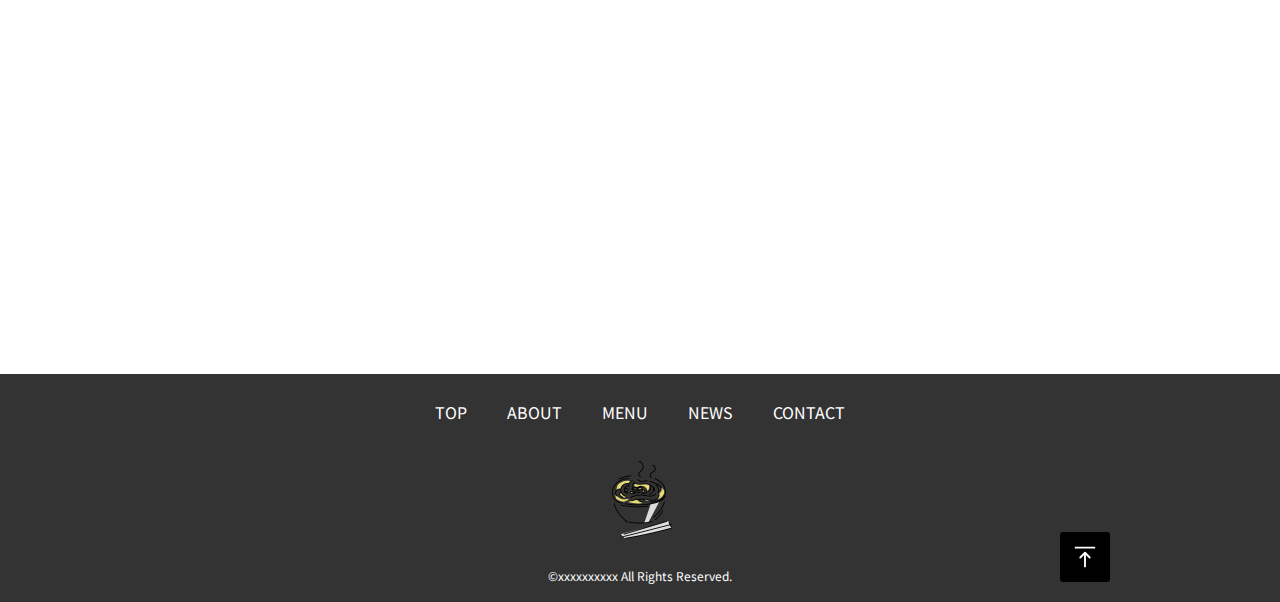
<file: 099_soba_udon/index.html>
<!DOCTYPE html>
<html lang="ja">
<head>
    <meta charset="UTF-8">
    <meta http-equiv="X-UA-Compatible" content="IE=edge">
    <meta name="viewport" content="width=device-width, initial-scale=1.0">

    <!-- 自動リンクを無効にする -->
    <meta name="format-detection" content="telephone=no">

    <!-- 設定①：ページタイトルはここ -->
    <title>お店の名前</title>

    <!-- meta -->

    <!-- 設定②：favicon -->
    <link rel="shortcut icon" type="image/x-icon" href="assets/images/img/favicon_.ico"> <!-- PC favicon -->
    <link rel="apple-touch-icon" href="assets/images/img/favicon.png"> <!-- SP favicon -->

    <!--
        css
        wordpressを想定してcssを分けています
    -->
    <!-- 共通のcss -->
    <link rel="stylesheet" type="text/css" href="assets/css/reset.css">
    <link rel="stylesheet" type="text/css" href="assets/css/base.css">
    <!-- フロントページ用のcss -->
    <link rel="stylesheet" type="text/css" href="assets/css/top.css">
    <!-- 下層ページ用のcss -->
    <!-- <link rel="stylesheet" type="text/css" href="assets/css/sub.css"> -->
    <!-- レスポンシブ用のcss -->
    <link rel="stylesheet" type="text/css" href="assets/css/sp.css">

    <!-- web font -->
    <link rel="preconnect" href="https://fonts.gstatic.com">
    <link href="https://fonts.googleapis.com/css2?family=Noto+Sans+JP:wght@400;500;700;900&display=swap" rel="stylesheet">

</head>
<body>

    <!-- Start pageLoader -->
    <div class="pageLoader">
        <div class="pageLoader__inner">
            <div class="pageLoader__cont">

                <!--
                    ローディングアイコンのHTMLを下記にコピペ
                    参考サイト: https://tobiasahlin.com/spinkit/
                -->
                <div class="sk-cube-grid">
                    <div class="sk-cube sk-cube1"></div>
                    <div class="sk-cube sk-cube2"></div>
                    <div class="sk-cube sk-cube3"></div>
                    <div class="sk-cube sk-cube4"></div>
                    <div class="sk-cube sk-cube5"></div>
                    <div class="sk-cube sk-cube6"></div>
                    <div class="sk-cube sk-cube7"></div>
                    <div class="sk-cube sk-cube8"></div>
                    <div class="sk-cube sk-cube9"></div>
                </div>
                <!-- ここまで -->

                <div class="pageLoader__logo">

                    <!-- 設定③：テキストロゴならここに名称を記載 -->
                    <span>Loading...</span>

                    <!-- 画像ロゴならimages/img/の後にファイル名を記載 -->
                    <img src="assets/images/img/udon_logo.png" alt="サイトタイトル｜サイト詳細テキスト">

                </div>

            </div>
        </div>
    </div>
    <!-- End page_loader -->

    <!-- Start spMenu -->
    <div class="spMenu">
        <div class="spMenu__bar">
            <a class="spMenu__trigger">
                <span>
                    <div class="spMenu__hamburger">
                        <span></span>
                        <span></span>
                        <span></span>
                    </div>
                    <div class="spMenu__text">
                        <span>menu</span>
                    </div>
                </span>
            </a>
        </div>
    </div>
    <!-- End spMenu -->

    <!-- Start header -->
    <header class="header">
        <div class="container">

            <div class="header__left">
                <a href="#">
                    <h1>

                        <!-- 設定④：テキストロゴならここに名称を記載 -->
                        <!-- <span>ワイ。</span> -->

                        <!-- 画像ロゴならimages/img/の後にファイル名を記載 -->
                        <img src="assets/images/img/udon_logo.png" alt="サイトタイトル｜サイト詳細テキスト">

                    </h1>
                </a>
            </div>

            <div class="header__right">
                <nav>
                    <ul>

                        <!-- 設定⑤：ここからグローバルナビ -->
                        <li>
                            <a href="#">
                                <span class="menu--en">top</span>
                                <span class="menu--ja">トップ</span>
                            </a>
                        </li>
                        <li>
                            <a href="#">
                                <span class="menu--en">about</span>
                                <span class="menu--ja">｢お店の名前｣について</span>
                            </a>
                        </li>
                        <li>
                            <a href="#">
                                <span class="menu--en">menu</span>
                                <span class="menu--ja">お品書き</span>
                            </a>
                        </li>
                        <li>
                            <a href="#">
                                <span class="menu--en">news</span>
                                <span class="menu--ja">お知らせ</span>
                            </a>
                        </li>
                        <li class="header__contact__btn">
                            <a class="btn filled--btn" href="#">お問い合わせ</a>
                        </li>
                        <!-- グローバルナビはここまで -->

                    </ul>
                </nav>
            </div>

        </div>
    </header>
    <!-- End header -->

    <div class="pageMain fadeIn--btt">

        <!-- Start mv -->
        <div class="mv">
            <div class="mv__slider"></div>
            <div class="mv__title">
                <h1>

                    <!-- 設定⑥：テキストタイトルならここに名称を記載 -->
                    <span>皆様のお越しを心よりお待ちしております。</span>

                    <!-- 画像タイトルならimages/img/の後にファイル名を記載 -->
                    <!-- <img src="assets/images/img/logo.png" alt="キャッチコピー"> -->

                </h1>
            </div>
        </div>
        <!-- End mv -->

        <!-- Start main -->
        <div class="main">

            <!-- section 01 -->
            <section id="about" class="main__section section section1 fadeIn--btt">
                <div class="container">

                    <div class="section__title">
                        <span>｢お店の名前｣について</span>
                        <h2>ABOUT</h2>
                    </div>

                    <div class="section__cont">

                        <!-- 設定⑦：この中に任意のセクションコンテンツを記載 -->
                        <p class="title"><span>お店の特徴を示すワードを記載します</span></p><br>
                        <p class="title_detail">お店の特徴の詳細を示すワードを記載します</p><br>
                        <div class="section_img">
                            <img src="assets/images/img/mv_01.jpg" alt="うどん そば">
                            <img src="assets/images/img/mv_02.jpg" alt="うどん そば">
                        </div>
                        <br>
                        <div class="about-area">
                            <p>営業時間　xx:xx~xx:xx（ラストオーダーxx:xx）</p><br>
                            <p>ランチタイム　xx:xx~xx:xx</p><br>
                            <p>備考を記載します</p><br>
                        </div>
                        <!-- セクションコンテンツここまで -->

                    </div>

                    <div class="section__btn">
                        <a class="btn filled--btn" href="#">
                            <span>詳細をみる</span>
                            <img class="icon_white" src="assets/images/svg/next_white.svg" alt="→">
                            <img class="icon_color" src="assets/images/svg/next_color.svg" alt="→">
                        </a>
                    </div>

                </div>
            </section> <!-- section 01  till here -->

            <!-- section 02 -->
            <section class="main__section section section2 fadeIn--btt">
                <div class="container">

                    <div class="section__title">
                        <span>お品書き</span>
                        <h2>menu</h2>
                    </div>

                    <div class="section__cont">

                        <!-- 設定⑦：この中に任意のセクションコンテンツを記載 -->
                        <div class="menu_main">
                            <p class="title"><span>メニューの特徴を示すワードを記載します</span></p><br>
                            <p class="title_detail">メニューの特徴の詳細を示すワードを記載します</p><br>
                            <div class="section_tel">
                                <a href="tel:000-123-4567" class="btn btn--orange btn--cubic btn--shadow">電話番号</a>
                            </div>
                            <br>
                            <p class="title_detail"><span>メニュー画像を貼ります</span></p><br>
                            <div class="section_img">
                                <img src="assets/images/img/mv_01.jpg" alt="メニュー">
                                <img src="assets/images/img/mv_02.jpg" alt="メニュー">
                            </div>
                        </div>
                        <!-- セクションコンテンツここまで -->

                    </div>

                    <div class="section__btn">
                        <a class="btn outline--btn" href="#">
                            <span>詳細をみる</span>
                            <img class="icon_white" src="assets/images/svg/next_white.svg" alt="→">
                            <img class="icon_color" src="assets/images/svg/next_color.svg" alt="→">
                        </a>
                    </div>

                </div>
            </section><!-- section 02  till here -->

            <!-- section 03 -->
            <section class="main__section section section3 fadeIn--btt">
                <div class="container">

                    <div class="section__title">
                        <span>お知らせ</span>
                        <h2>news</h2>
                    </div>

                    <div class="section__cont">

                        <!-- 設定⑦：この中に任意のセクションコンテンツを記載 -->
                        <p class="title"><span>お知らせ見出しを示すワードを記載します</span></p><br>
                        <p class="title_detail">お知らせ見出しの詳細を示すワードを記載します</p><br>
                        <!-- セクションコンテンツここまで -->

                    </div>

                    <div class="section__btn">
                        <a class="btn filled--btn" href="#">
                            <span>詳細をみる</span>
                            <img class="icon_white" src="assets/images/svg/next_white.svg" alt="→">
                            <img class="icon_color" src="assets/images/svg/next_color.svg" alt="→">
                        </a>
                    </div>

                </div>
            </section><!-- section 02  till here -->

        </div>
        <!-- End main -->

        <!-- Start footer -->
        <footer class="footer">
            <div class="container">
                <div class="footer__link">
                    <nav>
                        <ul>

                            <!-- 設定⑧：ここからフッターリンク -->
                            <li><a href="#">top</a></li>
                            <li><a href="#about">about</a></li>
                            <li><a href="#menu">menu</a></li>
                            <li><a href="#news">news</a></li>
                            <li><a href="#">contact</a></li>
                            <!-- ここまでフッターリンク -->

                        </ul>
                    </nav>
                </div>

                <div class="footer__copyright">
                    <div class="footer__logo">

                        <!-- 設定⑧：テキストロゴならここに名称を記載 -->
                        <!-- <span>ワイ。</span> -->

                        <!-- 画像ロゴならimages/img/の後にファイル名を記載 -->
                        <img src="assets/images/img/udon_logo.png" alt="サイトタイトル｜サイト詳細テキスト">

                    </div>
                    <p>©︎xxxxxxxxxx All Rights Reserved.</p>
                    <div class="footer__top__btn">
                        <img src="assets/images/svg/top.svg" alt="">
                    </div>
                </div>

            </div>
        </footer>
        <!-- End footer -->
    </div>

    <!-- script -->
    <script src="https://ajax.googleapis.com/ajax/libs/jquery/1.11.2/jquery.min.js"></script>
    <script type="text/javascript" src="assets/js/main.js"></script>

</body>
</html>
</file>
<file: 001_gagachaya/assets/css/base.css>
@charset "UTF-8";
html, body, div, span, applet, object, iframe,
h1, h2, h3, h4, h5, h6, p, blockquote, pre,
a, abbr, acronym, address, big, cite, code,
del, dfn, em, img, ins, kbd, q, s, samp,
small, strike, strong, sub, sup, tt, var,
b, u, i, center,
dl, dt, dd, ol, ul, li,
fieldset, form, label, legend,
table, caption, tbody, tfoot, thead, tr, th, td,
article, aside, canvas, details, embed,
figure, figcaption, footer, header, hgroup,
menu, nav, output, ruby, section, summary,
time, mark, audio, video {
  margin: 0;
  padding: 0;
  border: 0;
  font-size: 100%;
  font: inherit;
  vertical-align: baseline;
}

/* HTML5 display-role reset for older browsers */
article, aside, details, figcaption, figure,
footer, header, hgroup, menu, nav, section {
  display: block;
}

h1 {
  font-size: 2.2em;
}

h2 {
  font-size: 2em;
}

h3 {
  font-size: 1.8em;
}

h4 {
  font-size: 1.6em;
}

h5 {
  font-size: 1.4em;
}

body {
  line-height: 1;
}

ol, ul {
  list-style: none;
}

blockquote, q {
  quotes: none;
}

blockquote:before, blockquote:after,
q:before, q:after {
  content: '';
  content: none;
}

table {
  border-collapse: collapse;
  border-spacing: 0;
}

a {
  padding: 0;
  text-decoration: none;
  outline: none;
  transition: all .3s;
}

input, button {
  background: none;
  border: none;
  outline: none;
}

button {
  font-size: inherit;
  line-height: inherit;
}

textarea {
  resize: none;
}

select:focus,
textarea:focus,
input:focus {
  outline: none;
}

html, body {
  font-family: "Noto Sans JP", "游ゴシック体", "Yu Gothic", "ヒラギノ角ゴ Pro", "Hiragino Kaku Gothic Pro", "メイリオ", "meiryo", "MS Pゴシック", "MS PGothic", sans-serif;
}

a:hover {
  opacity: .7;
}

img {
  display: block;
  pointer-events: none;
}

h1, h2, h3, h4, h5 {
  letter-spacing: 1px;
}

p {
  margin: 0;
  font-size: 16px;
  color: #333333;
}

.container {
  max-width: 980px;
  margin: 0 auto;
  padding-right: 20px;
  padding-left: 20px;
  width: 100%;
  position: relative;
  box-sizing: border-box;
}

.fadeIn--btt {
  opacity: 0;
  transform: translateY(10px);
  transition-duration: .4s;
  -webkit-transition-duration: .4s;
  transition-timing-function: linear;
  -webkit-transition-timing-function: linear;
}

.fadeIn--btt.active {
  transform: translateY(0px);
  opacity: 1;
}

.section__title {
  margin-bottom: 50px;
  padding-bottom: 30px;
  position: relative;
  text-align: center;
}

.section__title:before {
  content: '';
  width: 80px;
  height: 2px;
  position: absolute;
  top: initial;
  right: initial;
  bottom: 0;
  left: 50%;
  background: #04009a;
  transform: translateX(-50%);
  z-index: initial;
}

.section__title h2 {
  margin-top: 20px;
  text-transform: uppercase;
}

.section__btn {
  margin-top: 50px;
  text-align: center;
}

.btn {
  padding: 20px 30px 20px 40px;
  border-radius: 50px;
  box-shadow: 5px 5px 20px rgba(0, 0, 0, 0.2);
  display: inline-flex;
  box-sizing: border-box;
  align-items: center;
}

.btn span {
  font-size: 20px;
}

.btn img {
  margin-left: 30px;
  width: 20px;
  height: 100%;
}

.filled--btn {
  border: 2px solid #9A0025;
  background: #9A0025;
}

.filled--btn span {
  color: #ffffff;
}

.filled--btn .icon_color {
  display: none;
}

.filled--btn:hover {
  opacity: 1;
  background: #ffffff;
}

.filled--btn:hover span {
  color: #9A0025;
}

.filled--btn:hover .icon_color {
  display: block;
}

.filled--btn:hover .icon_white {
  display: none;
}

.outline--btn {
  border: 2px solid #9A0025;
  background: #ffffff;
}

.outline--btn span {
  color: #9A0025;
}

.outline--btn .icon_white {
  display: none;
}

.outline--btn:hover {
  opacity: 1;
  background: #9A0025;
}

.outline--btn:hover span {
  color: #ffffff;
}

.outline--btn:hover .icon_white {
  display: block;
}

.outline--btn:hover .icon_color {
  display: none;
}

.pageLoader {
  width: initial;
  height: initial;
  position: absolute;
  top: 0;
  right: 0;
  bottom: 0;
  left: 0;
  background: #eeeeee;
  transform: initial;
  z-index: 999;
  position: fixed;
}

.pageLoader__inner {
  width: initial;
  height: initial;
  position: absolute;
  top: 0;
  right: 0;
  bottom: 0;
  left: 0;
  background: initial;
  transform: initial;
  z-index: initial;
  display: flex;
  justify-content: center;
  align-items: center;
  flex-wrap: initial;
}

.pageLoader__logo span {
  color: #04009a;
  font-size: 28px;
}

.pageLoader__logo img {
  width: 140px;
  height: auto;
}

.sk-cube-grid {
  width: 40px;
  height: 40px;
  margin: 0px auto 30px;
}

.sk-cube-grid .sk-cube {
  width: 33%;
  height: 33%;
  background-color: #04009a;
  float: left;
  -webkit-animation: sk-cubeGridScaleDelay 1.3s infinite ease-in-out;
  animation: sk-cubeGridScaleDelay 1.3s infinite ease-in-out;
}

.sk-cube-grid .sk-cube1 {
  -webkit-animation-delay: 0.2s;
  animation-delay: 0.2s;
}

.sk-cube-grid .sk-cube2 {
  -webkit-animation-delay: 0.3s;
  animation-delay: 0.3s;
}

.sk-cube-grid .sk-cube3 {
  -webkit-animation-delay: 0.4s;
  animation-delay: 0.4s;
}

.sk-cube-grid .sk-cube4 {
  -webkit-animation-delay: 0.1s;
  animation-delay: 0.1s;
}

.sk-cube-grid .sk-cube5 {
  -webkit-animation-delay: 0.2s;
  animation-delay: 0.2s;
}

.sk-cube-grid .sk-cube6 {
  -webkit-animation-delay: 0.3s;
  animation-delay: 0.3s;
}

.sk-cube-grid .sk-cube7 {
  -webkit-animation-delay: 0s;
  animation-delay: 0s;
}

.sk-cube-grid .sk-cube8 {
  -webkit-animation-delay: 0.1s;
  animation-delay: 0.1s;
}

.sk-cube-grid .sk-cube9 {
  -webkit-animation-delay: 0.2s;
  animation-delay: 0.2s;
}

@-webkit-keyframes sk-cubeGridScaleDelay {
  0%, 70%, 100% {
    -webkit-transform: scale3D(1, 1, 1);
    transform: scale3D(1, 1, 1);
  }
  35% {
    -webkit-transform: scale3D(0, 0, 1);
    transform: scale3D(0, 0, 1);
  }
}

@keyframes sk-cubeGridScaleDelay {
  0%, 70%, 100% {
    -webkit-transform: scale3D(1, 1, 1);
    transform: scale3D(1, 1, 1);
  }
  35% {
    -webkit-transform: scale3D(0, 0, 1);
    transform: scale3D(0, 0, 1);
  }
}

.header {
  padding: 20px 0;
  width: 100%;
  height: initial;
  position: absolute;
  top: 0;
  right: 0;
  bottom: initial;
  left: initial;
  background: initial;
  transform: initial;
  z-index: 998;
}

.header .container {
  display: flex;
  justify-content: center;
  align-items: center;
  flex-wrap: initial;
}

.header__left a span {
  color: #ffffff;
  font-size: 24px;
}

.header__left a img {
  width: 120px;
  height: auto;
}

.header__right {
  margin-left: auto;
}

.header__right nav ul {
  display: flex;
  align-items: center;
}

.header__right nav ul li {
  text-align: center;
}

.header__right nav ul li a {
  color: #ffffff;
  display: flex;
  justify-content: center;
  align-items: center;
  flex-wrap: wrap;
}

.header__right nav ul li a span {
  width: 100%;
  display: block;
}

.header__contact__btn {
  margin-left: 10px;
}

.header__contact__btn a {
  padding: 12px 30px !important;
  font-size: 18px;
  text-transform: uppercase;
  background: #04009a !important;
  border: 2px solid #04009a;
}

.header__contact__btn a:hover {
  background: #ffffff !important;
  color: #04009a;
  opacity: 1;
}

.menu--en {
  margin-bottom: 5px;
  font-size: 18px;
  color: #ffffff;
  text-transform: uppercase;
}

.menu--ja {
  font-size: 12px;
  color: #ffffff;
  text-transform: uppercase;
}

.footer {
  padding: 30px 0 20px;
  background: #333333;
}

.footer__link {
  margin-bottom: 30px;
}

.footer__link nav ul {
  display: flex;
  justify-content: center;
  align-items: center;
  flex-wrap: initial;
}

.footer__link nav ul li a {
  padding: 0px 20px;
  color: #ffffff;
  text-transform: uppercase;
}

.footer__copyright {
  position: relative;
}

.footer__copyright p {
  margin-top: 20px;
  text-align: center;
  color: #ffffff;
  font-size: 12px;
}

.footer__logo {
  text-align: center;
}

.footer__logo span {
  color: #ffffff;
  font-size: 22px;
}

.footer__logo img {
  margin: 0 auto;
  width: 100px;
  height: auto;
}

.footer__top__btn {
  width: 50px;
  height: 50px;
  position: absolute;
  top: initial;
  right: 0;
  bottom: 0;
  left: initial;
  background: #000000;
  transform: initial;
  z-index: 1;
  display: flex;
  justify-content: center;
  align-items: center;
  flex-wrap: initial;
  border-radius: 3px;
  cursor: pointer;
  transition: all .3s;
}

.footer__top__btn:hover {
  opacity: .7;
}

.footer__top__btn img {
  width: 30px;
  height: auto;
}

.spMenu {
  display: none;
  width: 60px;
  height: 60px;
  position: absolute;
  top: 0;
  right: 0;
  bottom: initial;
  left: initial;
  background: initial;
  transform: initial;
  z-index: 998;
  position: fixed;
  box-sizing: border-box;
  transition: all .3s;
}

.spMenu.active .spMenu__bar {
  background: #ffffff;
}

.spMenu.active .spMenu__text span {
  color: #04009a;
}

.spMenu__bar {
  width: 100%;
  height: 100%;
  background: #04009a;
  display: flex;
  justify-content: center;
  align-items: center;
  flex-wrap: initial;
  cursor: pointer;
  z-index: 1000;
}

.spMenu__trigger,
.spMenu__trigger span {
  display: inline-block;
  transition: all .4s;
  box-sizing: border-box;
}

.spMenu__trigger {
  box-sizing: border-box;
  display: inline-flex;
  justify-content: center;
  align-items: center;
  transition: all .2s;
}

.spMenu__trigger:hover {
  opacity: 1;
}

.spMenu__trigger > span {
  width: 35px;
  text-align: center;
}

.spMenu__hamburger {
  margin-top: 2px;
  width: 35px;
  height: 22px;
  position: relative;
}

.spMenu__hamburger.active span:nth-of-type(1) {
  -webkit-transform: translateY(12px) rotate(-45deg);
  transform: translateY(11px) rotate(-45deg);
  background: #04009a;
}

.spMenu__hamburger.active span:nth-of-type(2) {
  opacity: 0;
}

.spMenu__hamburger.active span:nth-of-type(3) {
  -webkit-transform: translateY(-9px) rotate(45deg);
  transform: translateY(-9px) rotate(45deg);
  background: #04009a;
}

.spMenu__hamburger span {
  position: absolute;
  left: 0;
  width: 100%;
  height: 2px;
  background: #ffffff;
}

.spMenu__hamburger span:nth-of-type(2) {
  top: 10px;
}

.spMenu__hamburger span:nth-of-type(3) {
  bottom: 0;
}

.spMenu__text span {
  color: #ffffff;
  font-size: 12px;
}
</file>
<file: 001_gagachaya/assets/css/top.css>
.mv {
  width: 100%;
  height: 100vh;
  position: relative;
}

.mv__slider {
  width: 100%;
  height: 100%;
  position: absolute;
  top: 0;
  right: 0;
  bottom: 0;
  left: 0;
  background: initial;
  transform: initial;
  z-index: 1;
  overflow: hidden;
}

.mv__slider:before {
  content: '';
  width: 100%;
  height: 100%;
  position: absolute;
  top: 0;
  right: 0;
  bottom: 0;
  left: 0;
  background: initial;
  transform: initial;
  z-index: 1;
  background-image: url(../images/img/overlay.png);
  opacity: .4;
}

.mv__slides {
  width: 100%;
  height: 100%;
  position: absolute;
  top: 0;
  right: 0;
  bottom: 0;
  left: 0;
  background: initial;
  transform: initial;
  z-index: initial;
  background-size: cover;
  background-repeat: no-repeat;
  background-position: center;
  animation-name: slides;
  -webkit-animation-name: slides;
  animation-duration: 10s;
  -webkit-animation-duration: 10s;
  animation-timing-function: linear;
  -webkit-animation-timing-function: linear;
}

.mv__slides:not(:first-child) {
  display: none;
}

@keyframes slides {
  100% {
    transform: scale(1.2);
  }
}

@-webkit-keyframes slides {
  100% {
    transform: scale(1.2);
  }
}

.mv__title {
  width: initial;
  height: initial;
  position: absolute;
  top: 50%;
  right: initial;
  bottom: initial;
  left: 50%;
  background: initial;
  transform: translate(-50%, -50%);
  z-index: 2;
  -webkit-transform: translate(-50%, -50%);
}

.mv__title h1 span {
  color: #fff;
  font-size: 42px;
  text-shadow: 5px 5px 20px rgba(0, 0, 0, 0.6);
}

.mv__title h1 img {
  margin: 0 auto;
  width: 80%;
  height: auto;
}

.main__section {
  padding: 80px 0;
}

.section2 {
  background: #eee;
}
</file>
<file: 001_gagachaya/assets/css/sp.css>
@media screen and (max-width: 979px) {
  .sample_area p {
    font-size: 42px !important;
  }
}

@media screen and (max-width: 767px) {
  p {
    font-size: 15px;
  }
  .btn {
    width: 100%;
    justify-content: space-between;
  }
  .btn span {
    font-size: 18px;
  }
  .btn img {
    margin-left: 0;
  }
  .pageLoader__logo img {
    width: 100px;
  }
  .header {
    padding: 0;
    position: fixed;
    top: 0;
    right: 0;
    bottom: 0;
    left: 0;
    background-color: rgba(0, 0, 0, 0.8);
    transition: all .3s;
    opacity: 0;
    z-index: -1;
  }
  .header.active {
    opacity: 1;
    z-index: 997;
  }
  .header .container {
    height: 100vh;
  }
  .header__left {
    display: none;
  }
  .header__right {
    margin-left: initial;
    width: 100%;
  }
  .header__right nav ul {
    display: block;
    text-align: center;
  }
  .header__right nav ul li {
    margin-bottom: 40px;
  }
  .header__right nav ul li a {
    padding: 0;
  }
  __contact__btn {
    margin-left: 0;
  }
  .spMenu {
    display: block;
  }
  .mv__title {
    width: 100%;
  }
  .mv__title h1 {
    text-align: center;
  }
  .mv__title h1 span {
    font-size: 32px;
  }
  .mv__title h1 img {
    width: 70%;
  }
  .footer__link nav ul {
    justify-content: flex-start;
    flex-wrap: wrap;
  }
  .footer__link nav ul li {
    margin-bottom: 20px;
    width: 33.3333%;
  }
  .footer__link nav ul li a {
    padding: 0;
    font-size: 14px;
  }
  .footer__logo img {
    margin-left: 0;
  }
  .footer__copyright p {
    text-align: left;
  }
}
</file>
<file: 003_shoueian/assets/css/base.css>
@charset "UTF-8";
html, body, div, span, applet, object, iframe,
h1, h2, h3, h4, h5, h6, p, blockquote, pre,
a, abbr, acronym, address, big, cite, code,
del, dfn, em, img, ins, kbd, q, s, samp,
small, strike, strong, sub, sup, tt, var,
b, u, i, center,
dl, dt, dd, ol, ul, li,
fieldset, form, label, legend,
table, caption, tbody, tfoot, thead, tr, th, td,
article, aside, canvas, details, embed,
figure, figcaption, footer, header, hgroup,
menu, nav, output, ruby, section, summary,
time, mark, audio, video {
  margin: 0;
  padding: 0;
  border: 0;
  font-size: 100%;
  font: inherit;
  vertical-align: baseline;
}

/* HTML5 display-role reset for older browsers */
article, aside, details, figcaption, figure,
footer, header, hgroup, menu, nav, section {
  display: block;
}

h1 {
  font-size: 2.2em;
}

h2 {
  font-size: 2em;
}

h3 {
  font-size: 1.8em;
}

h4 {
  font-size: 1.6em;
}

h5 {
  font-size: 1.4em;
}

body {
  line-height: 1;
}

ol, ul {
  list-style: none;
}

blockquote, q {
  quotes: none;
}

blockquote:before, blockquote:after,
q:before, q:after {
  content: '';
  content: none;
}

table {
  border-collapse: collapse;
  border-spacing: 0;
}

a {
  padding: 0;
  text-decoration: none;
  outline: none;
  transition: all .3s;
}

input, button {
  background: none;
  border: none;
  outline: none;
}

button {
  font-size: inherit;
  line-height: inherit;
}

textarea {
  resize: none;
}

select:focus,
textarea:focus,
input:focus {
  outline: none;
}

html, body {
  font-family: "Noto Sans JP", "游ゴシック体", "Yu Gothic", "ヒラギノ角ゴ Pro", "Hiragino Kaku Gothic Pro", "メイリオ", "meiryo", "MS Pゴシック", "MS PGothic", sans-serif;
}

a:hover {
  opacity: .7;
}

img {
  display: block;
  pointer-events: none;
}

h1, h2, h3, h4, h5 {
  letter-spacing: 1px;
}

p {
  margin: 0;
  font-size: 16px;
  color: #333333;
}

.container {
  max-width: 980px;
  margin: 0 auto;
  padding-right: 20px;
  padding-left: 20px;
  width: 100%;
  position: relative;
  box-sizing: border-box;
}

.fadeIn--btt {
  opacity: 0;
  transform: translateY(10px);
  transition-duration: .4s;
  -webkit-transition-duration: .4s;
  transition-timing-function: linear;
  -webkit-transition-timing-function: linear;
}

.fadeIn--btt.active {
  transform: translateY(0px);
  opacity: 1;
}

.section__title {
  margin-bottom: 50px;
  padding-bottom: 30px;
  position: relative;
  text-align: center;
}

.section__title:before {
  content: '';
  width: 80px;
  height: 2px;
  position: absolute;
  top: initial;
  right: initial;
  bottom: 0;
  left: 50%;
  background: #04009a;
  transform: translateX(-50%);
  z-index: initial;
}

.section__title h2 {
  margin-top: 20px;
  text-transform: uppercase;
}

.section__btn {
  margin-top: 50px;
  text-align: center;
}

.btn {
  padding: 20px 30px 20px 40px;
  border-radius: 50px;
  box-shadow: 5px 5px 20px rgba(0, 0, 0, 0.2);
  display: inline-flex;
  box-sizing: border-box;
  align-items: center;
}

.btn span {
  font-size: 20px;
}

.btn img {
  margin-left: 30px;
  width: 20px;
  height: 100%;
}

.filled--btn {
  border: 2px solid #9A0025;
  background: #9A0025;
}

.filled--btn span {
  color: #ffffff;
}

.filled--btn .icon_color {
  display: none;
}

.filled--btn:hover {
  opacity: 1;
  background: #ffffff;
}

.filled--btn:hover span {
  color: #9A0025;
}

.filled--btn:hover .icon_color {
  display: block;
}

.filled--btn:hover .icon_white {
  display: none;
}

.outline--btn {
  border: 2px solid #9A0025;
  background: #ffffff;
}

.outline--btn span {
  color: #9A0025;
}

.outline--btn .icon_white {
  display: none;
}

.outline--btn:hover {
  opacity: 1;
  background: #9A0025;
}

.outline--btn:hover span {
  color: #ffffff;
}

.outline--btn:hover .icon_white {
  display: block;
}

.outline--btn:hover .icon_color {
  display: none;
}

.pageLoader {
  width: initial;
  height: initial;
  position: absolute;
  top: 0;
  right: 0;
  bottom: 0;
  left: 0;
  background: #eeeeee;
  transform: initial;
  z-index: 999;
  position: fixed;
}

.pageLoader__inner {
  width: initial;
  height: initial;
  position: absolute;
  top: 0;
  right: 0;
  bottom: 0;
  left: 0;
  background: initial;
  transform: initial;
  z-index: initial;
  display: flex;
  justify-content: center;
  align-items: center;
  flex-wrap: initial;
}

.pageLoader__logo span {
  color: #04009a;
  font-size: 28px;
}

.pageLoader__logo img {
  width: 140px;
  height: auto;
}

.sk-cube-grid {
  width: 40px;
  height: 40px;
  margin: 0px auto 30px;
}

.sk-cube-grid .sk-cube {
  width: 33%;
  height: 33%;
  background-color: #04009a;
  float: left;
  -webkit-animation: sk-cubeGridScaleDelay 1.3s infinite ease-in-out;
  animation: sk-cubeGridScaleDelay 1.3s infinite ease-in-out;
}

.sk-cube-grid .sk-cube1 {
  -webkit-animation-delay: 0.2s;
  animation-delay: 0.2s;
}

.sk-cube-grid .sk-cube2 {
  -webkit-animation-delay: 0.3s;
  animation-delay: 0.3s;
}

.sk-cube-grid .sk-cube3 {
  -webkit-animation-delay: 0.4s;
  animation-delay: 0.4s;
}

.sk-cube-grid .sk-cube4 {
  -webkit-animation-delay: 0.1s;
  animation-delay: 0.1s;
}

.sk-cube-grid .sk-cube5 {
  -webkit-animation-delay: 0.2s;
  animation-delay: 0.2s;
}

.sk-cube-grid .sk-cube6 {
  -webkit-animation-delay: 0.3s;
  animation-delay: 0.3s;
}

.sk-cube-grid .sk-cube7 {
  -webkit-animation-delay: 0s;
  animation-delay: 0s;
}

.sk-cube-grid .sk-cube8 {
  -webkit-animation-delay: 0.1s;
  animation-delay: 0.1s;
}

.sk-cube-grid .sk-cube9 {
  -webkit-animation-delay: 0.2s;
  animation-delay: 0.2s;
}

@-webkit-keyframes sk-cubeGridScaleDelay {
  0%, 70%, 100% {
    -webkit-transform: scale3D(1, 1, 1);
    transform: scale3D(1, 1, 1);
  }
  35% {
    -webkit-transform: scale3D(0, 0, 1);
    transform: scale3D(0, 0, 1);
  }
}

@keyframes sk-cubeGridScaleDelay {
  0%, 70%, 100% {
    -webkit-transform: scale3D(1, 1, 1);
    transform: scale3D(1, 1, 1);
  }
  35% {
    -webkit-transform: scale3D(0, 0, 1);
    transform: scale3D(0, 0, 1);
  }
}

.header {
  padding: 20px 0;
  width: 100%;
  height: initial;
  position: absolute;
  top: 0;
  right: 0;
  bottom: initial;
  left: initial;
  background: initial;
  transform: initial;
  z-index: 998;
}

.header .container {
  display: flex;
  justify-content: center;
  align-items: center;
  flex-wrap: initial;
}

.header__left a span {
  color: #ffffff;
  font-size: 24px;
}

.header__left a img {
  width: 120px;
  height: auto;
}

.header__right {
  margin-left: auto;
}

.header__right nav ul {
  display: flex;
  align-items: center;
}

.header__right nav ul li {
  text-align: center;
}

.header__right nav ul li a {
  color: #ffffff;
  display: flex;
  justify-content: center;
  align-items: center;
  flex-wrap: wrap;
}

.header__right nav ul li a span {
  width: 100%;
  display: block;
}

.header__contact__btn {
  margin-left: 10px;
}

.header__contact__btn a {
  padding: 12px 30px !important;
  font-size: 18px;
  text-transform: uppercase;
  background: #04009a !important;
  border: 2px solid #04009a;
}

.header__contact__btn a:hover {
  background: #ffffff !important;
  color: #04009a;
  opacity: 1;
}

.menu--en {
  margin-bottom: 5px;
  font-size: 18px;
  color: #ffffff;
  text-transform: uppercase;
}

.menu--ja {
  font-size: 12px;
  color: #ffffff;
  text-transform: uppercase;
}

.footer {
  padding: 30px 0 20px;
  background: #333333;
}

.footer__link {
  margin-bottom: 30px;
}

.footer__link nav ul {
  display: flex;
  justify-content: center;
  align-items: center;
  flex-wrap: initial;
}

.footer__link nav ul li a {
  padding: 0px 20px;
  color: #ffffff;
  text-transform: uppercase;
}

.footer__copyright {
  position: relative;
}

.footer__copyright p {
  margin-top: 20px;
  text-align: center;
  color: #ffffff;
  font-size: 12px;
}

.footer__logo {
  text-align: center;
}

.footer__logo span {
  color: #ffffff;
  font-size: 22px;
}

.footer__logo img {
  margin: 0 auto;
  width: 100px;
  height: auto;
}

.footer__top__btn {
  width: 50px;
  height: 50px;
  position: absolute;
  top: initial;
  right: 0;
  bottom: 0;
  left: initial;
  background: #000000;
  transform: initial;
  z-index: 1;
  display: flex;
  justify-content: center;
  align-items: center;
  flex-wrap: initial;
  border-radius: 3px;
  cursor: pointer;
  transition: all .3s;
}

.footer__top__btn:hover {
  opacity: .7;
}

.footer__top__btn img {
  width: 30px;
  height: auto;
}

.spMenu {
  display: none;
  width: 60px;
  height: 60px;
  position: absolute;
  top: 0;
  right: 0;
  bottom: initial;
  left: initial;
  background: initial;
  transform: initial;
  z-index: 998;
  position: fixed;
  box-sizing: border-box;
  transition: all .3s;
}

.spMenu.active .spMenu__bar {
  background: #ffffff;
}

.spMenu.active .spMenu__text span {
  color: #04009a;
}

.spMenu__bar {
  width: 100%;
  height: 100%;
  background: #04009a;
  display: flex;
  justify-content: center;
  align-items: center;
  flex-wrap: initial;
  cursor: pointer;
  z-index: 1000;
}

.spMenu__trigger,
.spMenu__trigger span {
  display: inline-block;
  transition: all .4s;
  box-sizing: border-box;
}

.spMenu__trigger {
  box-sizing: border-box;
  display: inline-flex;
  justify-content: center;
  align-items: center;
  transition: all .2s;
}

.spMenu__trigger:hover {
  opacity: 1;
}

.spMenu__trigger > span {
  width: 35px;
  text-align: center;
}

.spMenu__hamburger {
  margin-top: 2px;
  width: 35px;
  height: 22px;
  position: relative;
}

.spMenu__hamburger.active span:nth-of-type(1) {
  -webkit-transform: translateY(12px) rotate(-45deg);
  transform: translateY(11px) rotate(-45deg);
  background: #04009a;
}

.spMenu__hamburger.active span:nth-of-type(2) {
  opacity: 0;
}

.spMenu__hamburger.active span:nth-of-type(3) {
  -webkit-transform: translateY(-9px) rotate(45deg);
  transform: translateY(-9px) rotate(45deg);
  background: #04009a;
}

.spMenu__hamburger span {
  position: absolute;
  left: 0;
  width: 100%;
  height: 2px;
  background: #ffffff;
}

.spMenu__hamburger span:nth-of-type(2) {
  top: 10px;
}

.spMenu__hamburger span:nth-of-type(3) {
  bottom: 0;
}

.spMenu__text span {
  color: #ffffff;
  font-size: 12px;
}

@media(min-width: 768px){
  a[href^="tel:"]{
    pointer-events: none;
  }
}
</file>
<file: 003_shoueian/assets/css/top.css>
.mv {
  width: 100%;
  height: 100vh;
  position: relative;
}

.mv__slider {
  width: 100%;
  height: 100%;
  position: absolute;
  top: 0;
  right: 0;
  bottom: 0;
  left: 0;
  background: initial;
  transform: initial;
  z-index: 1;
  overflow: hidden;
}

.mv__slider:before {
  content: '';
  width: 100%;
  height: 100%;
  position: absolute;
  top: 0;
  right: 0;
  bottom: 0;
  left: 0;
  background: initial;
  transform: initial;
  z-index: 1;
  background-image: url(../images/img/overlay.png);
  opacity: .4;
}

.mv__slides {
  width: 100%;
  height: 100%;
  position: absolute;
  top: 0;
  right: 0;
  bottom: 0;
  left: 0;
  background: initial;
  transform: initial;
  z-index: initial;
  background-size: cover;
  background-repeat: no-repeat;
  background-position: center;
  animation-name: slides;
  -webkit-animation-name: slides;
  animation-duration: 10s;
  -webkit-animation-duration: 10s;
  animation-timing-function: linear;
  -webkit-animation-timing-function: linear;
}

.mv__slides:not(:first-child) {
  display: none;
}

@keyframes slides {
  100% {
    transform: scale(1.2);
  }
}

@-webkit-keyframes slides {
  100% {
    transform: scale(1.2);
  }
}

.mv__title {
  width: initial;
  height: initial;
  position: absolute;
  top: 50%;
  right: initial;
  bottom: initial;
  left: 50%;
  background: initial;
  transform: translate(-50%, -50%);
  z-index: 2;
  -webkit-transform: translate(-50%, -50%);
}

.mv__title h1 span {
  color: #fff;
  font-size: 42px;
  text-shadow: 5px 5px 20px rgba(0, 0, 0, 0.6);
}

.mv__title h1 img {
  margin: 0 auto;
  width: 80%;
  height: auto;
}

.main__section {
  padding: 80px 0;
}

.section2 {
  background: #eee;
}
</file>
<file: 003_shoueian/assets/css/sp.css>
@media screen and (max-width: 979px) {
  .sample_area p {
    font-size: 42px !important;
  }
}

@media screen and (max-width: 767px) {
  p {
    font-size: 15px;
  }
  .btn {
    width: 100%;
    justify-content: space-between;
  }
  .btn span {
    font-size: 18px;
  }
  .btn img {
    margin-left: 0;
  }
  .pageLoader__logo img {
    width: 100px;
  }
  .header {
    padding: 0;
    position: fixed;
    top: 0;
    right: 0;
    bottom: 0;
    left: 0;
    background-color: rgba(0, 0, 0, 0.8);
    transition: all .3s;
    opacity: 0;
    z-index: -1;
  }
  .header.active {
    opacity: 1;
    z-index: 997;
  }
  .header .container {
    height: 100vh;
  }
  .header__left {
    display: none;
  }
  .header__right {
    margin-left: initial;
    width: 100%;
  }
  .header__right nav ul {
    display: block;
    text-align: center;
  }
  .header__right nav ul li {
    margin-bottom: 40px;
  }
  .header__right nav ul li a {
    padding: 0;
  }
  __contact__btn {
    margin-left: 0;
  }
  .spMenu {
    display: block;
  }
  .mv__title {
    width: 100%;
  }
  .mv__title h1 {
    text-align: center;
  }
  .mv__title h1 span {
    font-size: 32px;
  }
  .mv__title h1 img {
    width: 70%;
  }
  .footer__link nav ul {
    justify-content: flex-start;
    flex-wrap: wrap;
  }
  .footer__link nav ul li {
    margin-bottom: 20px;
    width: 33.3333%;
  }
  .footer__link nav ul li a {
    padding: 0;
    font-size: 14px;
  }
  .footer__logo img {
    margin-left: 0;
  }
  .footer__copyright p {
    text-align: left;
  }
}
</file>
<file: 005_square/assets/css/base.css>
@charset "UTF-8";
html, body, div, span, applet, object, iframe,
h1, h2, h3, h4, h5, h6, p, blockquote, pre,
a, abbr, acronym, address, big, cite, code,
del, dfn, em, img, ins, kbd, q, s, samp,
small, strike, strong, sub, sup, tt, var,
b, u, i, center,
dl, dt, dd, ol, ul, li,
fieldset, form, label, legend,
table, caption, tbody, tfoot, thead, tr, th, td,
article, aside, canvas, details, embed,
figure, figcaption, footer, header, hgroup,
menu, nav, output, ruby, section, summary,
time, mark, audio, video {
  margin: 0;
  padding: 0;
  border: 0;
  font-size: 100%;
  font: inherit;
  vertical-align: baseline;
}

/* HTML5 display-role reset for older browsers */
article, aside, details, figcaption, figure,
footer, header, hgroup, menu, nav, section {
  display: block;
}

h1 {
  font-size: 2.2em;
}

h2 {
  font-size: 2em;
}

h3 {
  font-size: 1.8em;
}

h4 {
  font-size: 1.6em;
}

h5 {
  font-size: 1.4em;
}

body {
  line-height: 1;
}

ol, ul {
  list-style: none;
}

blockquote, q {
  quotes: none;
}

blockquote:before, blockquote:after,
q:before, q:after {
  content: '';
  content: none;
}

table {
  border-collapse: collapse;
  border-spacing: 0;
}

a {
  padding: 0;
  text-decoration: none;
  outline: none;
  transition: all .3s;
}

input, button {
  background: none;
  border: none;
  outline: none;
}

button {
  font-size: inherit;
  line-height: inherit;
}

textarea {
  resize: none;
}

select:focus,
textarea:focus,
input:focus {
  outline: none;
}

html, body {
  font-family: "Noto Sans JP", "游ゴシック体", "Yu Gothic", "ヒラギノ角ゴ Pro", "Hiragino Kaku Gothic Pro", "メイリオ", "meiryo", "MS Pゴシック", "MS PGothic", sans-serif;
}

a:hover {
  opacity: .7;
}

img {
  display: block;
  pointer-events: none;
}

h1, h2, h3, h4, h5 {
  letter-spacing: 1px;
}

p {
  margin: 0;
  font-size: 16px;
  color: #333333;
}

.container {
  max-width: 980px;
  margin: 0 auto;
  padding-right: 20px;
  padding-left: 20px;
  width: 100%;
  position: relative;
  box-sizing: border-box;
}

.fadeIn--btt {
  opacity: 0;
  transform: translateY(10px);
  transition-duration: .4s;
  -webkit-transition-duration: .4s;
  transition-timing-function: linear;
  -webkit-transition-timing-function: linear;
}

.fadeIn--btt.active {
  transform: translateY(0px);
  opacity: 1;
}

.section__title {
  margin-bottom: 50px;
  padding-bottom: 30px;
  position: relative;
  text-align: center;
}

.section__title:before {
  content: '';
  width: 80px;
  height: 2px;
  position: absolute;
  top: initial;
  right: initial;
  bottom: 0;
  left: 50%;
  background: #04009a;
  transform: translateX(-50%);
  z-index: initial;
}

.section__title h2 {
  margin-top: 20px;
  text-transform: uppercase;
}

.section__btn {
  margin-top: 50px;
  text-align: center;
}

.btn {
  padding: 20px 30px 20px 40px;
  border-radius: 50px;
  box-shadow: 5px 5px 20px rgba(0, 0, 0, 0.2);
  display: inline-flex;
  box-sizing: border-box;
  align-items: center;
}

.btn span {
  font-size: 20px;
}

.btn img {
  margin-left: 30px;
  width: 20px;
  height: 100%;
}

.filled--btn {
  border: 2px solid #9A0025;
  background: #9A0025;
}

.filled--btn span {
  color: #ffffff;
}

.filled--btn .icon_color {
  display: none;
}

.filled--btn:hover {
  opacity: 1;
  background: #ffffff;
}

.filled--btn:hover span {
  color: #9A0025;
}

.filled--btn:hover .icon_color {
  display: block;
}

.filled--btn:hover .icon_white {
  display: none;
}

.outline--btn {
  border: 2px solid #9A0025;
  background: #ffffff;
}

.outline--btn span {
  color: #9A0025;
}

.outline--btn .icon_white {
  display: none;
}

.outline--btn:hover {
  opacity: 1;
  background: #9A0025;
}

.outline--btn:hover span {
  color: #ffffff;
}

.outline--btn:hover .icon_white {
  display: block;
}

.outline--btn:hover .icon_color {
  display: none;
}

.pageLoader {
  width: initial;
  height: initial;
  position: absolute;
  top: 0;
  right: 0;
  bottom: 0;
  left: 0;
  background: #eeeeee;
  transform: initial;
  z-index: 999;
  position: fixed;
}

.pageLoader__inner {
  width: initial;
  height: initial;
  position: absolute;
  top: 0;
  right: 0;
  bottom: 0;
  left: 0;
  background: initial;
  transform: initial;
  z-index: initial;
  display: flex;
  justify-content: center;
  align-items: center;
  flex-wrap: initial;
}

.pageLoader__logo span {
  color: #04009a;
  font-size: 28px;
}

.pageLoader__logo img {
  width: 140px;
  height: auto;
}

.sk-cube-grid {
  width: 40px;
  height: 40px;
  margin: 0px auto 30px;
}

.sk-cube-grid .sk-cube {
  width: 33%;
  height: 33%;
  background-color: #04009a;
  float: left;
  -webkit-animation: sk-cubeGridScaleDelay 1.3s infinite ease-in-out;
  animation: sk-cubeGridScaleDelay 1.3s infinite ease-in-out;
}

.sk-cube-grid .sk-cube1 {
  -webkit-animation-delay: 0.2s;
  animation-delay: 0.2s;
}

.sk-cube-grid .sk-cube2 {
  -webkit-animation-delay: 0.3s;
  animation-delay: 0.3s;
}

.sk-cube-grid .sk-cube3 {
  -webkit-animation-delay: 0.4s;
  animation-delay: 0.4s;
}

.sk-cube-grid .sk-cube4 {
  -webkit-animation-delay: 0.1s;
  animation-delay: 0.1s;
}

.sk-cube-grid .sk-cube5 {
  -webkit-animation-delay: 0.2s;
  animation-delay: 0.2s;
}

.sk-cube-grid .sk-cube6 {
  -webkit-animation-delay: 0.3s;
  animation-delay: 0.3s;
}

.sk-cube-grid .sk-cube7 {
  -webkit-animation-delay: 0s;
  animation-delay: 0s;
}

.sk-cube-grid .sk-cube8 {
  -webkit-animation-delay: 0.1s;
  animation-delay: 0.1s;
}

.sk-cube-grid .sk-cube9 {
  -webkit-animation-delay: 0.2s;
  animation-delay: 0.2s;
}

@-webkit-keyframes sk-cubeGridScaleDelay {
  0%, 70%, 100% {
    -webkit-transform: scale3D(1, 1, 1);
    transform: scale3D(1, 1, 1);
  }
  35% {
    -webkit-transform: scale3D(0, 0, 1);
    transform: scale3D(0, 0, 1);
  }
}

@keyframes sk-cubeGridScaleDelay {
  0%, 70%, 100% {
    -webkit-transform: scale3D(1, 1, 1);
    transform: scale3D(1, 1, 1);
  }
  35% {
    -webkit-transform: scale3D(0, 0, 1);
    transform: scale3D(0, 0, 1);
  }
}

.header {
  padding: 20px 0;
  width: 100%;
  height: initial;
  position: absolute;
  top: 0;
  right: 0;
  bottom: initial;
  left: initial;
  background: initial;
  transform: initial;
  z-index: 998;
}

.header .container {
  display: flex;
  justify-content: center;
  align-items: center;
  flex-wrap: initial;
}

.header__left a span {
  color: #ffffff;
  font-size: 24px;
}

.header__left a img {
  width: 120px;
  height: auto;
}

.header__right {
  margin-left: auto;
}

.header__right nav ul {
  display: flex;
  align-items: center;
}

.header__right nav ul li {
  text-align: center;
}

.header__right nav ul li a {
  color: #ffffff;
  display: flex;
  justify-content: center;
  align-items: center;
  flex-wrap: wrap;
}

.header__right nav ul li a span {
  width: 100%;
  display: block;
}

.header__contact__btn {
  margin-left: 10px;
}

.header__contact__btn a {
  padding: 12px 30px !important;
  font-size: 18px;
  text-transform: uppercase;
  background: #04009a !important;
  border: 2px solid #04009a;
}

.header__contact__btn a:hover {
  background: #ffffff !important;
  color: #04009a;
  opacity: 1;
}

.menu--en {
  margin-bottom: 5px;
  font-size: 18px;
  color: #ffffff;
  text-transform: uppercase;
}

.menu--ja {
  font-size: 12px;
  color: #ffffff;
  text-transform: uppercase;
}

.footer {
  padding: 30px 0 20px;
  background: #333333;
}

.footer__link {
  margin-bottom: 30px;
}

.footer__link nav ul {
  display: flex;
  justify-content: center;
  align-items: center;
  flex-wrap: initial;
}

.footer__link nav ul li a {
  padding: 0px 20px;
  color: #ffffff;
  text-transform: uppercase;
}

.footer__copyright {
  position: relative;
}

.footer__copyright p {
  margin-top: 20px;
  text-align: center;
  color: #ffffff;
  font-size: 12px;
}

.footer__logo {
  text-align: center;
}

.footer__logo span {
  color: #ffffff;
  font-size: 22px;
}

.footer__logo img {
  margin: 0 auto;
  width: 100px;
  height: auto;
}

.footer__top__btn {
  width: 50px;
  height: 50px;
  position: absolute;
  top: initial;
  right: 0;
  bottom: 0;
  left: initial;
  background: #000000;
  transform: initial;
  z-index: 1;
  display: flex;
  justify-content: center;
  align-items: center;
  flex-wrap: initial;
  border-radius: 3px;
  cursor: pointer;
  transition: all .3s;
}

.footer__top__btn:hover {
  opacity: .7;
}

.footer__top__btn img {
  width: 30px;
  height: auto;
}

.spMenu {
  display: none;
  width: 60px;
  height: 60px;
  position: absolute;
  top: 0;
  right: 0;
  bottom: initial;
  left: initial;
  background: initial;
  transform: initial;
  z-index: 998;
  position: fixed;
  box-sizing: border-box;
  transition: all .3s;
}

.spMenu.active .spMenu__bar {
  background: #ffffff;
}

.spMenu.active .spMenu__text span {
  color: #04009a;
}

.spMenu__bar {
  width: 100%;
  height: 100%;
  background: #04009a;
  display: flex;
  justify-content: center;
  align-items: center;
  flex-wrap: initial;
  cursor: pointer;
  z-index: 1000;
}

.spMenu__trigger,
.spMenu__trigger span {
  display: inline-block;
  transition: all .4s;
  box-sizing: border-box;
}

.spMenu__trigger {
  box-sizing: border-box;
  display: inline-flex;
  justify-content: center;
  align-items: center;
  transition: all .2s;
}

.spMenu__trigger:hover {
  opacity: 1;
}

.spMenu__trigger > span {
  width: 35px;
  text-align: center;
}

.spMenu__hamburger {
  margin-top: 2px;
  width: 35px;
  height: 22px;
  position: relative;
}

.spMenu__hamburger.active span:nth-of-type(1) {
  -webkit-transform: translateY(12px) rotate(-45deg);
  transform: translateY(11px) rotate(-45deg);
  background: #04009a;
}

.spMenu__hamburger.active span:nth-of-type(2) {
  opacity: 0;
}

.spMenu__hamburger.active span:nth-of-type(3) {
  -webkit-transform: translateY(-9px) rotate(45deg);
  transform: translateY(-9px) rotate(45deg);
  background: #04009a;
}

.spMenu__hamburger span {
  position: absolute;
  left: 0;
  width: 100%;
  height: 2px;
  background: #ffffff;
}

.spMenu__hamburger span:nth-of-type(2) {
  top: 10px;
}

.spMenu__hamburger span:nth-of-type(3) {
  bottom: 0;
}

.spMenu__text span {
  color: #ffffff;
  font-size: 12px;
}

@media(min-width: 768px){
  a[href^="tel:"]{
    pointer-events: none;
  }
}
</file>
<file: 005_square/assets/css/top.css>
.mv {
  width: 100%;
  height: 100vh;
  position: relative;
}

.mv__slider {
  width: 100%;
  height: 100%;
  position: absolute;
  top: 0;
  right: 0;
  bottom: 0;
  left: 0;
  background: initial;
  transform: initial;
  z-index: 1;
  overflow: hidden;
}

.mv__slider:before {
  content: '';
  width: 100%;
  height: 100%;
  position: absolute;
  top: 0;
  right: 0;
  bottom: 0;
  left: 0;
  background: initial;
  transform: initial;
  z-index: 1;
  background-image: url(../images/img/overlay.png);
  opacity: .4;
}

.mv__slides {
  width: 100%;
  height: 100%;
  position: absolute;
  top: 0;
  right: 0;
  bottom: 0;
  left: 0;
  background: initial;
  transform: initial;
  z-index: initial;
  background-size: cover;
  background-repeat: no-repeat;
  background-position: center;
  animation-name: slides;
  -webkit-animation-name: slides;
  animation-duration: 10s;
  -webkit-animation-duration: 10s;
  animation-timing-function: linear;
  -webkit-animation-timing-function: linear;
}

.mv__slides:not(:first-child) {
  display: none;
}

@keyframes slides {
  100% {
    transform: scale(1.2);
  }
}

@-webkit-keyframes slides {
  100% {
    transform: scale(1.2);
  }
}

.mv__title {
  width: initial;
  height: initial;
  position: absolute;
  top: 50%;
  right: initial;
  bottom: initial;
  left: 50%;
  background: initial;
  transform: translate(-50%, -50%);
  z-index: 2;
  -webkit-transform: translate(-50%, -50%);
}

.mv__title h1 span {
  color: #fff;
  font-size: 42px;
  text-shadow: 5px 5px 20px rgba(0, 0, 0, 0.6);
}

.mv__title h1 img {
  margin: 0 auto;
  width: 80%;
  height: auto;
}

.main__section {
  padding: 80px 0;
}

.section2 {
  background: #eee;
}
</file>
<file: 005_square/assets/css/ori.css>
@charset "UTF-8";

/* news */
.news_area li {
  display: flex;
  margin: 16px auto;
  padding: 16px 0;
  border-bottom: 1px dotted black;
}
.reserve {
  color: red;
  font-weight: bold;
  text-decoration: underline;
}
.news_area li img {
  margin-right: 16px;
}
.news_area li a:hover {
  text-decoration: underline;
}

/* about */
.about-area {
  text-align: center;
}

/* menu */
.title {
  text-align: center;
  font-weight: bold;
}
.title span {
  background:linear-gradient(transparent 70%, #FFFF00 0%);
}
.title_detail {
  padding: 16px 0;
  text-align: center;
  line-height: 1.5rem;
}
.section_tel {
  text-align: center;
  font-size: 1.5rem;
}
a.btn--orange {
  color: #fff;
  background-color: #eb6100;
  border-bottom: 5px solid #b84c00;
}
a.btn--orange:hover {
  margin-top: 3px;
  color: #fff;
  background: #f56500;
  border-bottom: 2px solid #b84c00;
}
a.btn--shadow {
  -webkit-box-shadow: 0 3px 5px rgba(0, 0, 0, .3);
  box-shadow: 0 3px 5px rgba(0, 0, 0, .3);
}
.section_img {
  display: flex;
  justify-content: space-around;
}
.section_img img {
  margin: 8px;
  width: 45%;
  height: 500px;
}
.limit, .normal {
  margin-top: 24px;
}
/* .limit img {
  height: 600px;
} */
</file>
<file: 005_square/assets/css/sp.css>
@media screen and (max-width: 979px) {
  .sample_area p {
    font-size: 42px !important;
  }
}

@media screen and (max-width: 767px) {
  p {
    font-size: 15px;
  }
  .btn {
    width: 100%;
    justify-content: space-between;
  }
  .btn span {
    font-size: 18px;
  }
  .btn img {
    margin-left: 0;
  }
  .pageLoader__logo img {
    width: 100px;
  }
  .header {
    padding: 0;
    position: fixed;
    top: 0;
    right: 0;
    bottom: 0;
    left: 0;
    background-color: rgba(0, 0, 0, 0.8);
    transition: all .3s;
    opacity: 0;
    z-index: -1;
  }
  .header.active {
    opacity: 1;
    z-index: 997;
  }
  .header .container {
    height: 100vh;
  }
  .header__left {
    display: none;
  }
  .header__right {
    margin-left: initial;
    width: 100%;
  }
  .header__right nav ul {
    display: block;
    text-align: center;
  }
  .header__right nav ul li {
    margin-bottom: 40px;
  }
  .header__right nav ul li a {
    padding: 0;
  }
  __contact__btn {
    margin-left: 0;
  }
  .spMenu {
    display: block;
  }
  .mv__title {
    width: 100%;
  }
  .mv__title h1 {
    text-align: center;
  }
  .mv__title h1 span {
    font-size: 32px;
  }
  .mv__title h1 img {
    width: 70%;
  }
  .footer__link nav ul {
    justify-content: flex-start;
    flex-wrap: wrap;
  }
  .footer__link nav ul li {
    margin-bottom: 20px;
    width: 33.3333%;
  }
  .footer__link nav ul li a {
    padding: 0;
    font-size: 14px;
  }
  .footer__logo img {
    margin-left: 0;
  }
  .footer__copyright p {
    text-align: left;
  }

  .section_img {
    width: 100%;
    flex-direction: column;
  }
  .section_img img {
    width: 80%;
    height: 80%;
    margin: 8px auto;
    display: block;
  }
}
</file>
<file: 099_soba_udon/assets/css/base.css>
@charset "UTF-8";
html, body, div, span, applet, object, iframe,
h1, h2, h3, h4, h5, h6, p, blockquote, pre,
a, abbr, acronym, address, big, cite, code,
del, dfn, em, img, ins, kbd, q, s, samp,
small, strike, strong, sub, sup, tt, var,
b, u, i, center,
dl, dt, dd, ol, ul, li,
fieldset, form, label, legend,
table, caption, tbody, tfoot, thead, tr, th, td,
article, aside, canvas, details, embed,
figure, figcaption, footer, header, hgroup,
menu, nav, output, ruby, section, summary,
time, mark, audio, video {
  margin: 0;
  padding: 0;
  border: 0;
  font-size: 100%;
  font: inherit;
  vertical-align: baseline;
}

/* HTML5 display-role reset for older browsers */
article, aside, details, figcaption, figure,
footer, header, hgroup, menu, nav, section {
  display: block;
}

h1 {
  font-size: 2.2em;
}

h2 {
  font-size: 2em;
}

h3 {
  font-size: 1.8em;
}

h4 {
  font-size: 1.6em;
}

h5 {
  font-size: 1.4em;
}

body {
  line-height: 1;
}

ol, ul {
  list-style: none;
}

blockquote, q {
  quotes: none;
}

blockquote:before, blockquote:after,
q:before, q:after {
  content: '';
  content: none;
}

table {
  border-collapse: collapse;
  border-spacing: 0;
}

a {
  padding: 0;
  text-decoration: none;
  outline: none;
  transition: all .3s;
}

input, button {
  background: none;
  border: none;
  outline: none;
}

button {
  font-size: inherit;
  line-height: inherit;
}

textarea {
  resize: none;
}

select:focus,
textarea:focus,
input:focus {
  outline: none;
}

html, body {
  font-family: "Noto Sans JP", "游ゴシック体", "Yu Gothic", "ヒラギノ角ゴ Pro", "Hiragino Kaku Gothic Pro", "メイリオ", "meiryo", "MS Pゴシック", "MS PGothic", sans-serif;
}

a:hover {
  opacity: .7;
}

img {
  display: block;
  pointer-events: none;
}

h1, h2, h3, h4, h5 {
  letter-spacing: 1px;
}

p {
  margin: 0;
  font-size: 16px;
  color: #333333;
}

.container {
  max-width: 980px;
  margin: 0 auto;
  padding-right: 20px;
  padding-left: 20px;
  width: 100%;
  position: relative;
  box-sizing: border-box;
}

.fadeIn--btt {
  opacity: 0;
  transform: translateY(10px);
  transition-duration: .4s;
  -webkit-transition-duration: .4s;
  transition-timing-function: linear;
  -webkit-transition-timing-function: linear;
}

.fadeIn--btt.active {
  transform: translateY(0px);
  opacity: 1;
}

.section__title {
  margin-bottom: 50px;
  padding-bottom: 30px;
  position: relative;
  text-align: center;
}

.section__title:before {
  content: '';
  width: 80px;
  height: 2px;
  position: absolute;
  top: initial;
  right: initial;
  bottom: 0;
  left: 50%;
  background: #04009a;
  transform: translateX(-50%);
  z-index: initial;
}

.section__title h2 {
  margin-top: 20px;
  text-transform: uppercase;
}

.section__btn {
  margin-top: 50px;
  text-align: center;
}

.btn {
  padding: 20px 30px 20px 40px;
  border-radius: 50px;
  box-shadow: 5px 5px 20px rgba(0, 0, 0, 0.2);
  display: inline-flex;
  box-sizing: border-box;
  align-items: center;
}

.btn span {
  font-size: 20px;
}

.btn img {
  margin-left: 30px;
  width: 20px;
  height: 100%;
}

.filled--btn {
  border: 2px solid #9A0025;
  background: #9A0025;
}

.filled--btn span {
  color: #ffffff;
}

.filled--btn .icon_color {
  display: none;
}

.filled--btn:hover {
  opacity: 1;
  background: #ffffff;
}

.filled--btn:hover span {
  color: #9A0025;
}

.filled--btn:hover .icon_color {
  display: block;
}

.filled--btn:hover .icon_white {
  display: none;
}

.outline--btn {
  border: 2px solid #9A0025;
  background: #ffffff;
}

.outline--btn span {
  color: #9A0025;
}

.outline--btn .icon_white {
  display: none;
}

.outline--btn:hover {
  opacity: 1;
  background: #9A0025;
}

.outline--btn:hover span {
  color: #ffffff;
}

.outline--btn:hover .icon_white {
  display: block;
}

.outline--btn:hover .icon_color {
  display: none;
}

.pageLoader {
  width: initial;
  height: initial;
  position: absolute;
  top: 0;
  right: 0;
  bottom: 0;
  left: 0;
  background: #eeeeee;
  transform: initial;
  z-index: 999;
  position: fixed;
}

.pageLoader__inner {
  width: initial;
  height: initial;
  position: absolute;
  top: 0;
  right: 0;
  bottom: 0;
  left: 0;
  background: initial;
  transform: initial;
  z-index: initial;
  display: flex;
  justify-content: center;
  align-items: center;
  flex-wrap: initial;
}

.pageLoader__logo span {
  color: #04009a;
  font-size: 28px;
}

.pageLoader__logo img {
  width: 140px;
  height: auto;
}

.sk-cube-grid {
  width: 40px;
  height: 40px;
  margin: 0px auto 30px;
}

.sk-cube-grid .sk-cube {
  width: 33%;
  height: 33%;
  background-color: #04009a;
  float: left;
  -webkit-animation: sk-cubeGridScaleDelay 1.3s infinite ease-in-out;
  animation: sk-cubeGridScaleDelay 1.3s infinite ease-in-out;
}

.sk-cube-grid .sk-cube1 {
  -webkit-animation-delay: 0.2s;
  animation-delay: 0.2s;
}

.sk-cube-grid .sk-cube2 {
  -webkit-animation-delay: 0.3s;
  animation-delay: 0.3s;
}

.sk-cube-grid .sk-cube3 {
  -webkit-animation-delay: 0.4s;
  animation-delay: 0.4s;
}

.sk-cube-grid .sk-cube4 {
  -webkit-animation-delay: 0.1s;
  animation-delay: 0.1s;
}

.sk-cube-grid .sk-cube5 {
  -webkit-animation-delay: 0.2s;
  animation-delay: 0.2s;
}

.sk-cube-grid .sk-cube6 {
  -webkit-animation-delay: 0.3s;
  animation-delay: 0.3s;
}

.sk-cube-grid .sk-cube7 {
  -webkit-animation-delay: 0s;
  animation-delay: 0s;
}

.sk-cube-grid .sk-cube8 {
  -webkit-animation-delay: 0.1s;
  animation-delay: 0.1s;
}

.sk-cube-grid .sk-cube9 {
  -webkit-animation-delay: 0.2s;
  animation-delay: 0.2s;
}

@-webkit-keyframes sk-cubeGridScaleDelay {
  0%, 70%, 100% {
    -webkit-transform: scale3D(1, 1, 1);
    transform: scale3D(1, 1, 1);
  }
  35% {
    -webkit-transform: scale3D(0, 0, 1);
    transform: scale3D(0, 0, 1);
  }
}

@keyframes sk-cubeGridScaleDelay {
  0%, 70%, 100% {
    -webkit-transform: scale3D(1, 1, 1);
    transform: scale3D(1, 1, 1);
  }
  35% {
    -webkit-transform: scale3D(0, 0, 1);
    transform: scale3D(0, 0, 1);
  }
}

.header {
  padding: 20px 0;
  width: 100%;
  height: initial;
  position: absolute;
  top: 0;
  right: 0;
  bottom: initial;
  left: initial;
  background: initial;
  transform: initial;
  z-index: 998;
}

.header .container {
  display: flex;
  justify-content: center;
  align-items: center;
  flex-wrap: initial;
}

.header__left a span {
  color: #ffffff;
  font-size: 24px;
}

.header__left a img {
  width: 120px;
  height: auto;
}

.header__right {
  margin-left: auto;
}

.header__right nav ul {
  display: flex;
  align-items: center;
}

.header__right nav ul li {
  text-align: center;
}

.header__right nav ul li a {
  color: #ffffff;
  display: flex;
  justify-content: center;
  align-items: center;
  flex-wrap: wrap;
}

.header__right nav ul li a span {
  width: 100%;
  display: block;
}

.header__contact__btn {
  margin-left: 10px;
}

.header__contact__btn a {
  padding: 12px 30px !important;
  font-size: 18px;
  text-transform: uppercase;
  background: #04009a !important;
  border: 2px solid #04009a;
}

.header__contact__btn a:hover {
  background: #ffffff !important;
  color: #04009a;
  opacity: 1;
}

.menu--en {
  margin-bottom: 5px;
  font-size: 18px;
  color: #ffffff;
  text-transform: uppercase;
}

.menu--ja {
  font-size: 12px;
  color: #ffffff;
  text-transform: uppercase;
}

.footer {
  padding: 30px 0 20px;
  background: #333333;
}

.footer__link {
  margin-bottom: 30px;
}

.footer__link nav ul {
  display: flex;
  justify-content: center;
  align-items: center;
  flex-wrap: initial;
}

.footer__link nav ul li a {
  padding: 0px 20px;
  color: #ffffff;
  text-transform: uppercase;
}

.footer__copyright {
  position: relative;
}

.footer__copyright p {
  margin-top: 20px;
  text-align: center;
  color: #ffffff;
  font-size: 12px;
}

.footer__logo {
  text-align: center;
}

.footer__logo span {
  color: #ffffff;
  font-size: 22px;
}

.footer__logo img {
  margin: 0 auto;
  width: 100px;
  height: auto;
}

.footer__top__btn {
  width: 50px;
  height: 50px;
  position: absolute;
  top: initial;
  right: 0;
  bottom: 0;
  left: initial;
  background: #000000;
  transform: initial;
  z-index: 1;
  display: flex;
  justify-content: center;
  align-items: center;
  flex-wrap: initial;
  border-radius: 3px;
  cursor: pointer;
  transition: all .3s;
}

.footer__top__btn:hover {
  opacity: .7;
}

.footer__top__btn img {
  width: 30px;
  height: auto;
}

.spMenu {
  display: none;
  width: 60px;
  height: 60px;
  position: absolute;
  top: 0;
  right: 0;
  bottom: initial;
  left: initial;
  background: initial;
  transform: initial;
  z-index: 998;
  position: fixed;
  box-sizing: border-box;
  transition: all .3s;
}

.spMenu.active .spMenu__bar {
  background: #ffffff;
}

.spMenu.active .spMenu__text span {
  color: #04009a;
}

.spMenu__bar {
  width: 100%;
  height: 100%;
  background: #04009a;
  display: flex;
  justify-content: center;
  align-items: center;
  flex-wrap: initial;
  cursor: pointer;
  z-index: 1000;
}

.spMenu__trigger,
.spMenu__trigger span {
  display: inline-block;
  transition: all .4s;
  box-sizing: border-box;
}

.spMenu__trigger {
  box-sizing: border-box;
  display: inline-flex;
  justify-content: center;
  align-items: center;
  transition: all .2s;
}

.spMenu__trigger:hover {
  opacity: 1;
}

.spMenu__trigger > span {
  width: 35px;
  text-align: center;
}

.spMenu__hamburger {
  margin-top: 2px;
  width: 35px;
  height: 22px;
  position: relative;
}

.spMenu__hamburger.active span:nth-of-type(1) {
  -webkit-transform: translateY(12px) rotate(-45deg);
  transform: translateY(11px) rotate(-45deg);
  background: #04009a;
}

.spMenu__hamburger.active span:nth-of-type(2) {
  opacity: 0;
}

.spMenu__hamburger.active span:nth-of-type(3) {
  -webkit-transform: translateY(-9px) rotate(45deg);
  transform: translateY(-9px) rotate(45deg);
  background: #04009a;
}

.spMenu__hamburger span {
  position: absolute;
  left: 0;
  width: 100%;
  height: 2px;
  background: #ffffff;
}

.spMenu__hamburger span:nth-of-type(2) {
  top: 10px;
}

.spMenu__hamburger span:nth-of-type(3) {
  bottom: 0;
}

.spMenu__text span {
  color: #ffffff;
  font-size: 12px;
}

/* オリジナル */
.title {
  text-align: center;
  font-weight: bold;
}
.title span {
  background:linear-gradient(transparent 70%, #FFFF00 0%);
}
.title_detail {
  padding: 16px 0;
  text-align: center;
  line-height: 1.5rem;
}
.section_img {
  display: flex;
  justify-content: space-around;
}
.section_img img {
  margin: 8px;
  width: 45%;
  height: 400px;
}
.about-area {
  text-align: center;
}
.section_tel {
  text-align: center;
}
.section_tel a {
  padding: 20px 40px;
  text-align: center;
  font-size: 1.2rem;
}
a.btn--orange {
  color: #fff;
  background-color: #eb6100;
  border-bottom: 5px solid #b84c00;
}
a.btn--orange:hover {
  margin-top: 3px;
  color: #fff;
  background: #f56500;
  border-bottom: 2px solid #b84c00;
}
a.btn--shadow {
  -webkit-box-shadow: 0 3px 5px rgba(0, 0, 0, .3);
  box-shadow: 0 3px 5px rgba(0, 0, 0, .3);
}



@media(min-width: 768px){
  a[href^="tel:"]{
    pointer-events: none;
  }
}
</file>
<file: 099_soba_udon/assets/css/top.css>
.mv {
  width: 100%;
  height: 100vh;
  position: relative;
}

.mv__slider {
  width: 100%;
  height: 100%;
  position: absolute;
  top: 0;
  right: 0;
  bottom: 0;
  left: 0;
  background: initial;
  transform: initial;
  z-index: 1;
  overflow: hidden;
}

.mv__slider:before {
  content: '';
  width: 100%;
  height: 100%;
  position: absolute;
  top: 0;
  right: 0;
  bottom: 0;
  left: 0;
  background: initial;
  transform: initial;
  z-index: 1;
  background-image: url(../images/img/overlay.png);
  opacity: .4;
}

.mv__slides {
  width: 100%;
  height: 100%;
  position: absolute;
  top: 0;
  right: 0;
  bottom: 0;
  left: 0;
  background: initial;
  transform: initial;
  z-index: initial;
  background-size: cover;
  background-repeat: no-repeat;
  background-position: center;
  animation-name: slides;
  -webkit-animation-name: slides;
  animation-duration: 10s;
  -webkit-animation-duration: 10s;
  animation-timing-function: linear;
  -webkit-animation-timing-function: linear;
}

.mv__slides:not(:first-child) {
  display: none;
}

@keyframes slides {
  100% {
    transform: scale(1.2);
  }
}

@-webkit-keyframes slides {
  100% {
    transform: scale(1.2);
  }
}

.mv__title {
  width: initial;
  height: initial;
  position: absolute;
  top: 50%;
  right: initial;
  bottom: initial;
  left: 50%;
  background: initial;
  transform: translate(-50%, -50%);
  z-index: 2;
  -webkit-transform: translate(-50%, -50%);
}

.mv__title h1 span {
  color: #fff;
  font-size: 42px;
  text-shadow: 5px 5px 20px rgba(0, 0, 0, 0.6);
}

.mv__title h1 img {
  margin: 0 auto;
  width: 80%;
  height: auto;
}

.main__section {
  padding: 80px 0;
}

.section2 {
  background: #eee;
}
</file>
<file: 099_soba_udon/assets/css/sp.css>
@media screen and (max-width: 979px) {
  .sample_area p {
    font-size: 42px !important;
  }
}

@media screen and (max-width: 767px) {
  p {
    font-size: 15px;
  }
  .btn {
    width: 100%;
    justify-content: space-between;
  }
  .btn span {
    font-size: 18px;
  }
  .btn img {
    margin-left: 0;
  }
  .pageLoader__logo img {
    width: 100px;
  }
  .header {
    padding: 0;
    position: fixed;
    top: 0;
    right: 0;
    bottom: 0;
    left: 0;
    background-color: rgba(0, 0, 0, 0.8);
    transition: all .3s;
    opacity: 0;
    z-index: -1;
  }
  .header.active {
    opacity: 1;
    z-index: 997;
  }
  .header .container {
    height: 100vh;
  }
  .header__left {
    display: none;
  }
  .header__right {
    margin-left: initial;
    width: 100%;
  }
  .header__right nav ul {
    display: block;
    text-align: center;
  }
  .header__right nav ul li {
    margin-bottom: 40px;
  }
  .header__right nav ul li a {
    padding: 0;
  }
  __contact__btn {
    margin-left: 0;
  }
  .spMenu {
    display: block;
  }
  .mv__title {
    width: 100%;
  }
  .mv__title h1 {
    text-align: center;
  }
  .mv__title h1 span {
    font-size: 32px;
  }
  .mv__title h1 img {
    width: 70%;
  }
  .footer__link nav ul {
    justify-content: flex-start;
    flex-wrap: wrap;
  }
  .footer__link nav ul li {
    margin-bottom: 20px;
    width: 33.3333%;
  }
  .footer__link nav ul li a {
    padding: 0;
    font-size: 14px;
  }
  .footer__logo img {
    margin-left: 0;
  }
  .footer__copyright p {
    text-align: left;
  }

  /* オリジナル */
  .section_img {
    width: 100%;
    flex-direction: column;
  }
  .section_img img {
    width: 80%;
    height: 80%;
    margin: 8px auto;
    display: block;
  }
}
</file>
